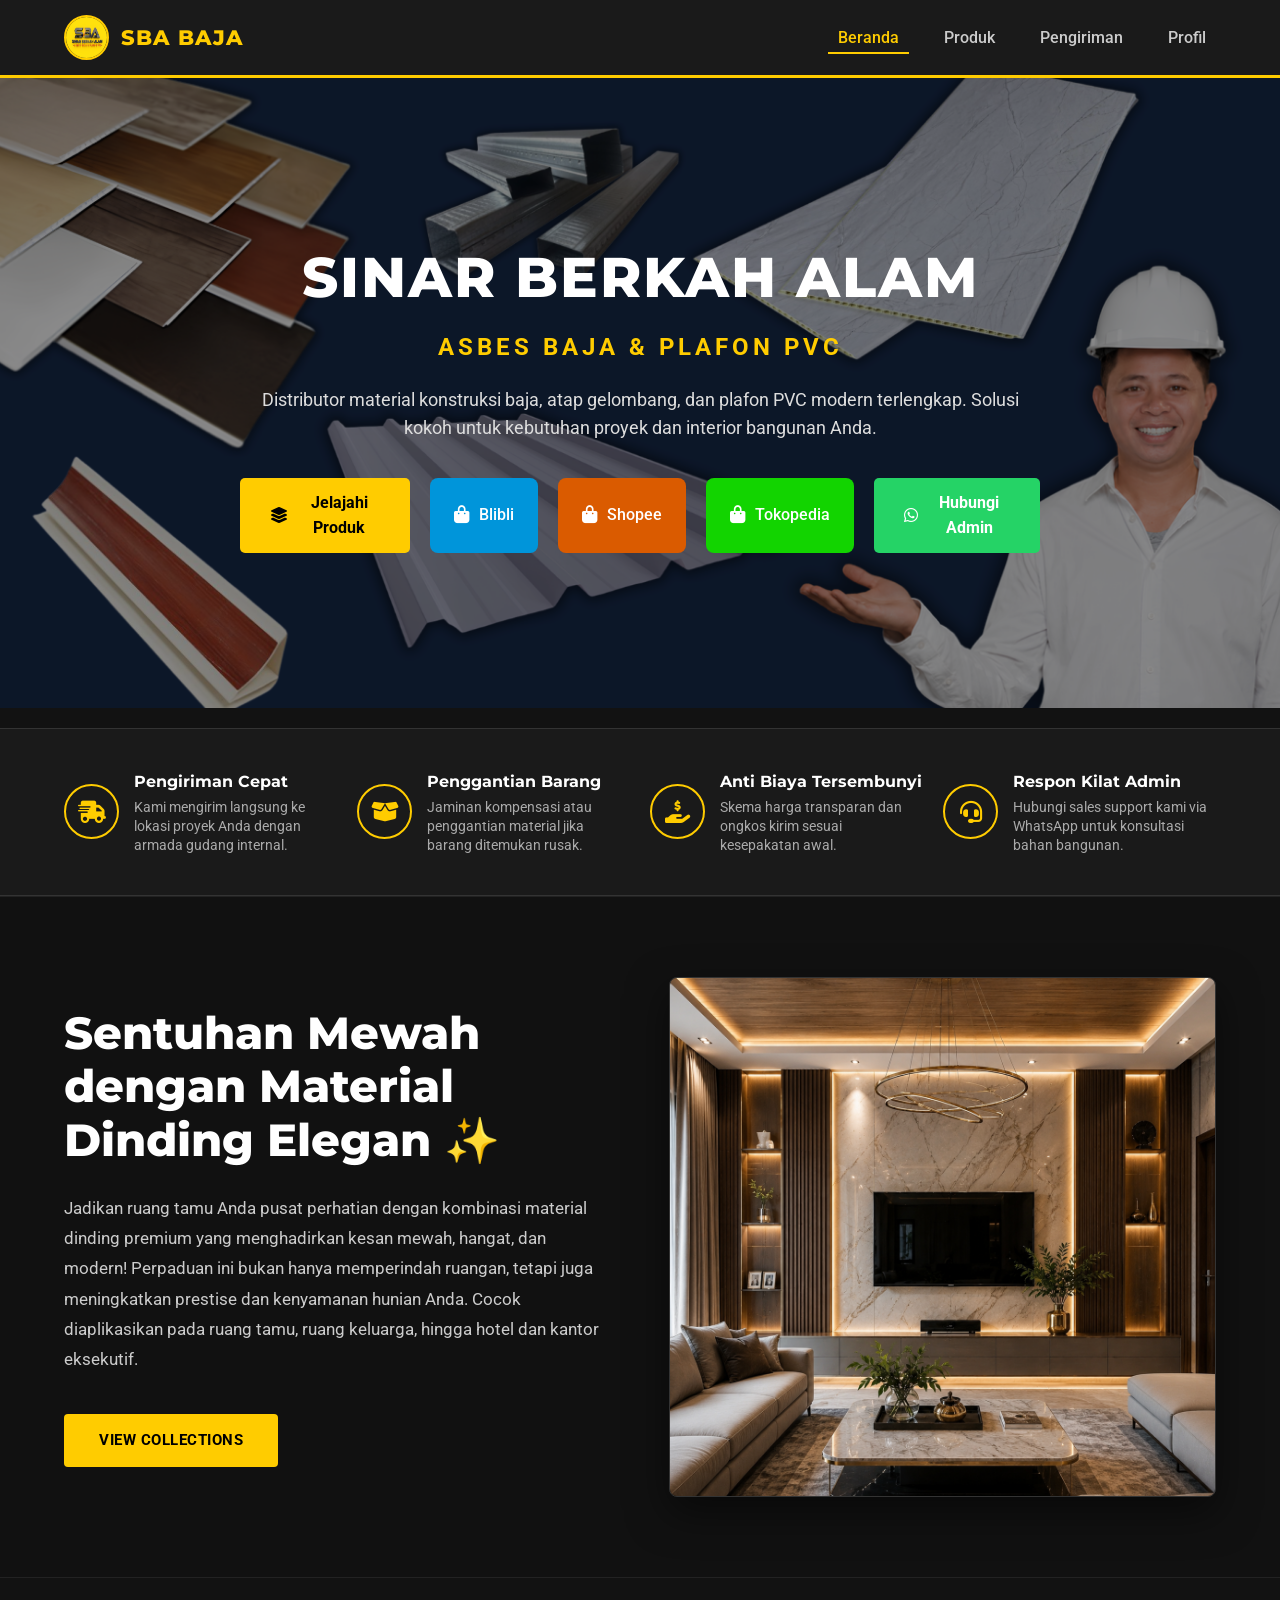
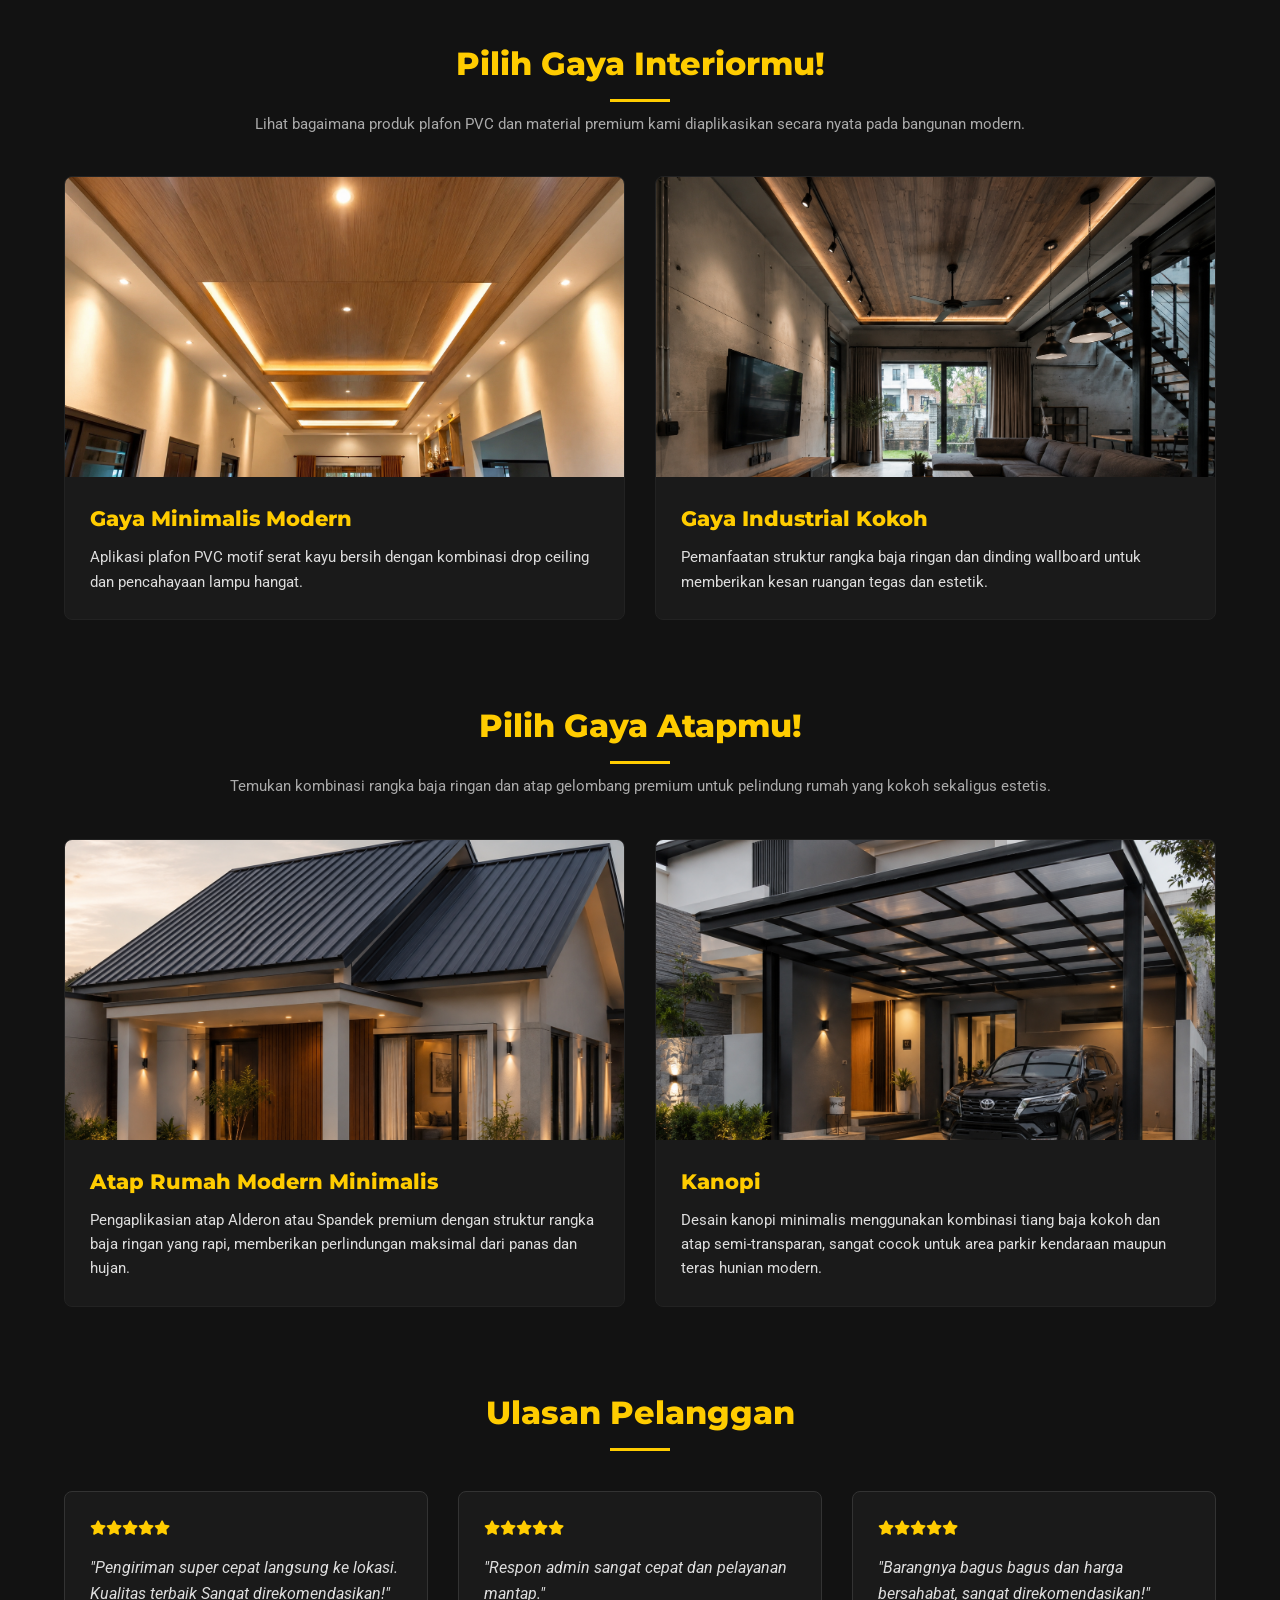
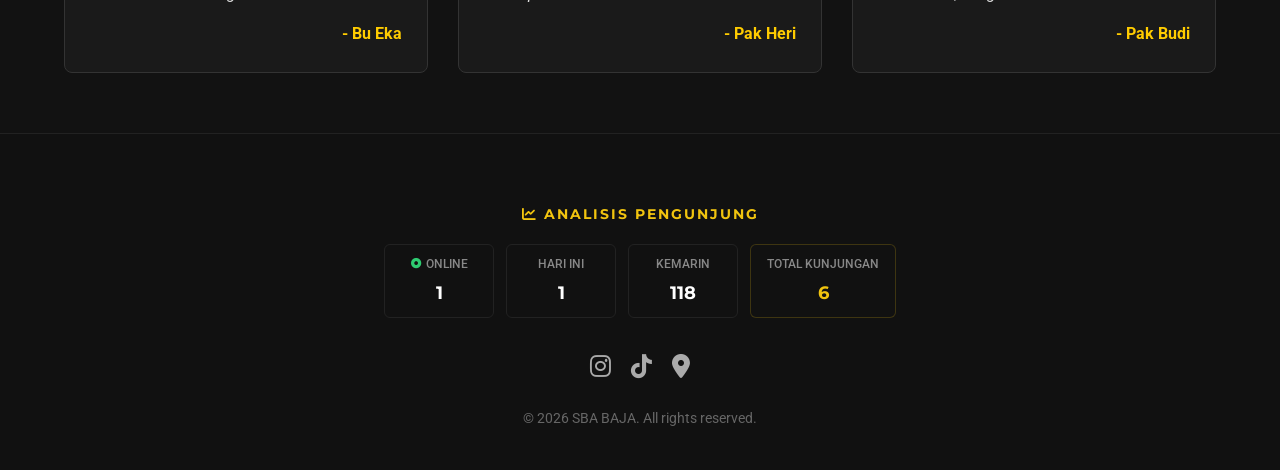
<file: index.html>
<!DOCTYPE html>
<html lang="id">
<head>
    <meta charset="UTF-8">
    <meta name="viewport" content="width=device-width, initial-scale=1.0">
    <title>Sinar Berkah Alam - Perusahaan Baja & Plafon PVC</title>
    <link rel="icon" type="image/x-icon" href="sbaprofil.jpeg">
    <link rel="preconnect" href="https://fonts.googleapis.com">
    <link rel="preconnect" href="https://fonts.gstatic.com" crossorigin>
    <link href="https://fonts.googleapis.com/css2?family=Montserrat:wght@700;800&family=Roboto:wght@400;500;700&display=swap" rel="stylesheet">
    <link rel="stylesheet" href="https://cdnjs.cloudflare.com/ajax/libs/font-awesome/6.5.1/css/all.min.css">
    <link rel="stylesheet" href="style.css">
</head>
<body>

    <nav class="navbar">
        <div class="nav-container">
            <a href="index.html" class="nav-logo">
                <img src="sbaprofil.jpeg" alt="Logo SBA">
                <span>SBA BAJA</span>
            </a>
            <ul class="nav-menu">
                <li><a href="index.html" class="active">Beranda</a></li>
                <li><a href="katalog.html">Produk</a></li>
                <li><a href="pengiriman.html">Pengiriman</a></li>
                <li><a href="profil.html">Profil</a></li>
            </ul>
        </div>
    </nav>

    <header class="hero-section">
        <div class="hero-overlay"></div>
        <div class="hero-content">
            <h1>SINAR BERKAH ALAM</h1>
            <p class="hero-tagline">ASBES BAJA & PLAFON PVC</p>
            <p class="hero-desc">Distributor material konstruksi baja, atap gelombang, dan plafon PVC modern terlengkap. Solusi kokoh untuk kebutuhan proyek dan interior bangunan Anda.</p>
            <div class="hero-buttons">
                <a href="katalog.html" class="btn-primary"><i class="fa-solid fa-layer-group"></i> Jelajahi Produk</a>
                <!-- TOMBOL BLIBLI BARU DI TENGAH -->
                <a href="https://siplah.blibli.com/merchant-detail/STSB-1174?itemPerPage=40&page=0&merchantId=STSB-1174" target="_blank" class="btn-blibli"><i class="fa-solid fa-bag-shopping"></i> Blibli</a>
                <a href="https://id.shp.ee/151xl9or?smtt=0.0.9" target="_blank" class="btn-shopee"><i class="fa-solid fa-bag-shopping"></i> Shopee</a>
                <a href="https://vt.tiktok.com/ZSQo5Lqr5/?page=Mall" target="_blank" class="btn-tokopedia"><i class="fa-solid fa-bag-shopping"></i> Tokopedia</a>

                <a href="https://wa.me/6287849456328?text=Halo%20SBA%20Baja,%20saya%20ingin%20tanya%20mengenai%20produk%20Anda." target="_blank" class="btn-whatsapp"><i class="fa-brands fa-whatsapp"></i> Hubungi Admin</a>
            </div>
        </div>
    </header>

    <section class="features-container">
        <div class="features-grid">
            <div class="feature-item">
                <div class="feature-icon-box">
                    <i class="fa-solid fa-truck-fast"></i>
                </div>
                <div class="feature-text">
                    <h4>Pengiriman Cepat</h4>
                    <p>Kami mengirim langsung ke lokasi proyek Anda dengan armada gudang internal.</p>
                </div>
            </div>
            <div class="feature-item">
                <div class="feature-icon-box">
                    <i class="fa-solid fa-box-open"></i>
                </div>
                <div class="feature-text">
                    <h4>Penggantian Barang</h4>
                    <p>Jaminan kompensasi atau penggantian material jika barang ditemukan rusak.</p>
                </div>
            </div>
            <div class="feature-item">
                <div class="feature-icon-box">
                    <i class="fa-solid fa-hand-holding-dollar"></i>
                </div>
                <div class="feature-text">
                    <h4>Anti Biaya Tersembunyi</h4>
                    <p>Skema harga transparan dan ongkos kirim sesuai kesepakatan awal.</p>
                </div>
            </div>
            <div class="feature-item">
                <div class="feature-icon-box">
                    <i class="fa-solid fa-headset"></i>
                </div>
                <div class="feature-text">
                    <h4>Respon Kilat Admin</h4>
                    <p>Hubungi sales support kami via WhatsApp untuk konsultasi bahan bangunan.</p>
                </div>
            </div>
        </div>
    </section>

    <!-- SEKSI HIGHLIGHT PROYEK -->
    <section class="highlight-container">
        <div class="highlight-content">
            <div class="highlight-text-box">
                <h2>Sentuhan Mewah dengan Material Dinding Elegan <span class="sparkle-emoji">✨</span></h2>
                <p>Jadikan ruang tamu Anda pusat perhatian dengan kombinasi material dinding premium yang menghadirkan kesan mewah, hangat, dan modern! Perpaduan ini bukan hanya memperindah ruangan, tetapi juga meningkatkan prestise dan kenyamanan hunian Anda. Cocok diaplikasikan pada ruang tamu, ruang keluarga, hingga hotel dan kantor eksekutif.</p>
                <a href="katalog.html" class="btn-view-collections">View Collections</a>
            </div>
            <div class="highlight-image-box">
                <img src="interiornew.png" alt="Aplikasi Material Dinding Mewah">
            </div>
        </div>
    </section>

    <section class="inspiration-container">
        <h2 class="section-title">Pilih Gaya Interiormu!</h2>
        <p class="section-subtitle">Lihat bagaimana produk plafon PVC dan material premium kami diaplikasikan secara nyata pada bangunan modern.</p>
        
        <div class="inspiration-grid">
            <div class="inspiration-card">
                <div class="inspiration-img-box">
                    <img src="ruangtamu.png" alt="Inspirasi Plafon PVC Minimalis">
                </div>
                <div class="inspiration-info">
                    <h3>Gaya Minimalis Modern</h3>
                    <p>Aplikasi plafon PVC motif serat kayu bersih dengan kombinasi drop ceiling dan pencahayaan lampu hangat.</p>
                </div>
            </div>

            <div class="inspiration-card">
                <div class="inspiration-img-box">
                    <img src="industrial.png" alt="Inspirasi Struktur Industrial">
                </div>
                <div class="inspiration-info">
                    <h3>Gaya Industrial Kokoh</h3>
                    <p>Pemanfaatan struktur rangka baja ringan dan dinding wallboard untuk memberikan kesan ruangan tegas dan estetik.</p>
                </div>
            </div>
        </div>
    </section>

    <section class="roof-inspiration-container">
        <h2 class="section-title">Pilih Gaya Atapmu!</h2>
        <p class="section-subtitle">Temukan kombinasi rangka baja ringan dan atap gelombang premium untuk pelindung rumah yang kokoh sekaligus estetis.</p>
        
        <div class="roof-grid">
            <div class="roof-card">
                <div class="roof-img-box">
                    <img src="atap.png" alt="Inspirasi Atap Rumah Minimalis">
                </div>
                <div class="roof-info">
                    <h3>Atap Rumah Modern Minimalis</h3>
                    <p>Pengaplikasian atap Alderon atau Spandek premium dengan struktur rangka baja ringan yang rapi, memberikan perlindungan maksimal dari panas dan hujan.</p>
                </div>
            </div>

            <div class="roof-card">
                <div class="roof-img-box">
                    <img src="kanopi.png" alt="Inspirasi Kanopi Baja Ringan">
                </div>
                <div class="roof-info">
                    <h3>Kanopi</h3>
                    <p>Desain kanopi minimalis menggunakan kombinasi tiang baja kokoh dan atap semi-transparan, sangat cocok untuk area parkir kendaraan maupun teras hunian modern.</p>
                </div>
            </div>
        </div>
    </section>

    <section class="reviews-container">
        <h2 class="section-title">Ulasan Pelanggan</h2>
        <div class="reviews-grid">
            <div class="review-card">
                <div class="review-stars">
                    <i class="fa-solid fa-star"></i><i class="fa-solid fa-star"></i><i class="fa-solid fa-star"></i><i class="fa-solid fa-star"></i><i class="fa-solid fa-star"></i>
                </div>
                <p class="review-text">"Pengiriman super cepat langsung ke lokasi. Kualitas terbaik Sangat direkomendasikan!"</p>
                <p class="review-author">- Bu Eka</p>
            </div>
            <div class="review-card">
                <div class="review-stars">
                    <i class="fa-solid fa-star"></i><i class="fa-solid fa-star"></i><i class="fa-solid fa-star"></i><i class="fa-solid fa-star"></i><i class="fa-solid fa-star"></i>
                </div>
                <p class="review-text">"Respon admin sangat cepat dan pelayanan mantap."</p>
                <p class="review-author">- Pak Heri</p>
            </div>
            <div class="review-card">
                <div class="review-stars">
                    <i class="fa-solid fa-star"></i><i class="fa-solid fa-star"></i><i class="fa-solid fa-star"></i><i class="fa-solid fa-star"></i><i class="fa-solid fa-star"></i>
                </div>
                <p class="review-text">"Barangnya bagus bagus dan harga bersahabat, sangat direkomendasikan!"</p>
                <p class="review-author">- Pak Budi</p>
            </div>
        </div>
    </section>

<footer>
        <div class="footer-container">
            
            <!-- SEKSI STATISTIK KUNJUNGAN KUSTOM (MURNI TEKS PREMIUM) -->
            <div class="statistics-box">
                <h5><i class="fa-solid fa-chart-line"></i> Analisis Pengunjung</h5>
                <div class="stat-badge-grid">
                    <div class="stat-card online">
                        <span class="stat-label"><i class="fa-solid fa-circle-dot"></i> Online</span>
                        <span class="stat-number" id="count-online">1</span>
                    </div>
                    <div class="stat-card">
                        <span class="stat-label">Hari Ini</span>
                        <span class="stat-number" id="count-today">...</span>
                    </div>
                    <div class="stat-card">
                        <span class="stat-label">Kemarin</span>
                        <span class="stat-number" id="count-yesterday">...</span>
                    </div>
                    <div class="stat-card total">
                        <span class="stat-label">Total Kunjungan</span>
                        <span class="stat-number" id="count-total">...</span>
                    </div>
                </div>
            </div>

            <div class="social-icons">
                <a href="https://www.instagram.com/sba_baja28?utm_source=ig_web_button_share_sheet&igsh=ZDNlZDc0MzIxNw==" target="_blank" aria-label="Instagram"><i class="fa-brands fa-instagram"></i></a>
                <a href="https://www.tiktok.com/@cahayabarokahperk?is_from_webapp=1&sender_device=pc" target="_blank" aria-label="TikTok"><i class="fa-brands fa-tiktok"></i></a>
                <a href="https://maps.app.goo.gl/fTJNXTaYMmRYV2j47" target="_blank" aria-label="Google Maps"><i class="fa-solid fa-location-dot"></i></a>
            </div>
            <p class="copyright">© 2026 SBA BAJA. All rights reserved.</p>
        </div>
    </footer>

    <!-- LOGIKA JAVASCRIPT UNTUK SIMULASI DATA TRAFFIC SECARA REAL-TIME -->
    <script>
        document.addEventListener("DOMContentLoaded", function() {
            // Menggunakan localStorage agar hitungan total tersimpan persis seperti database ringan
            let totalCounter = localStorage.getItem('sba_total_visits');
            let todayCounter = localStorage.getItem('sba_today_visits');
            let lastVisitDate = localStorage.getItem('sba_last_visit_date');
            
            let todayObj = new Date();
            let dateString = todayObj.toDateString();

            // Setup angka awal jika website baru pertama kali dijalankan
            if (!totalCounter) {
                totalCounter = 5; // Angka awalan agar web tidak terlihat 0 banget (Social Proof)
                todayCounter = 3;
                localStorage.setItem('sba_yesterday_visits', 118);
            }

            // Logika reset harian (jika ganti hari, mindah data hari ini ke kemarin)
            if (lastVisitDate !== dateString) {
                if(lastVisitDate) {
                    localStorage.setItem('sba_yesterday_visits', todayCounter || 3);
                }
                todayCounter = 0;
                localStorage.setItem('sba_last_visit_date', dateString);
            }

            // Tambah hitungan setiap ada refresh halaman baru
            totalCounter = parseInt(totalCounter) + 1;
            todayCounter = parseInt(todayCounter) + 1;

            // Simpan kembali ke penyimpanan browser
            localStorage.setItem('sba_total_visits', totalCounter);
            localStorage.setItem('sba_today_visits', todayCounter);

            // Cetak angka-angka tersebut ke dalam HTML web secara instan
            document.getElementById('count-today').innerText = todayCounter.toLocaleString('id-ID');
            document.getElementById('count-yesterday').innerText = parseInt(localStorage.getItem('sba_yesterday_visits')).toLocaleString('id-ID');
            document.getElementById('count-total').innerText = totalCounter.toLocaleString('id-ID');

            // Simulasi fluktuasi pengunjung online secara real-time agar terlihat hidup
            setInterval(function() {
                // Mengacak angka antara 1 sampai 4 perangkat yang sedang aktif barengan
                let randomOnline = Math.floor(Math.random() * 1) + 1;
                document.getElementById('count-online').innerText = randomOnline;
            }, 50000); // Angka online berganti acak setiap 5 detik
        });
    </script>
</body>
</html>
</file>
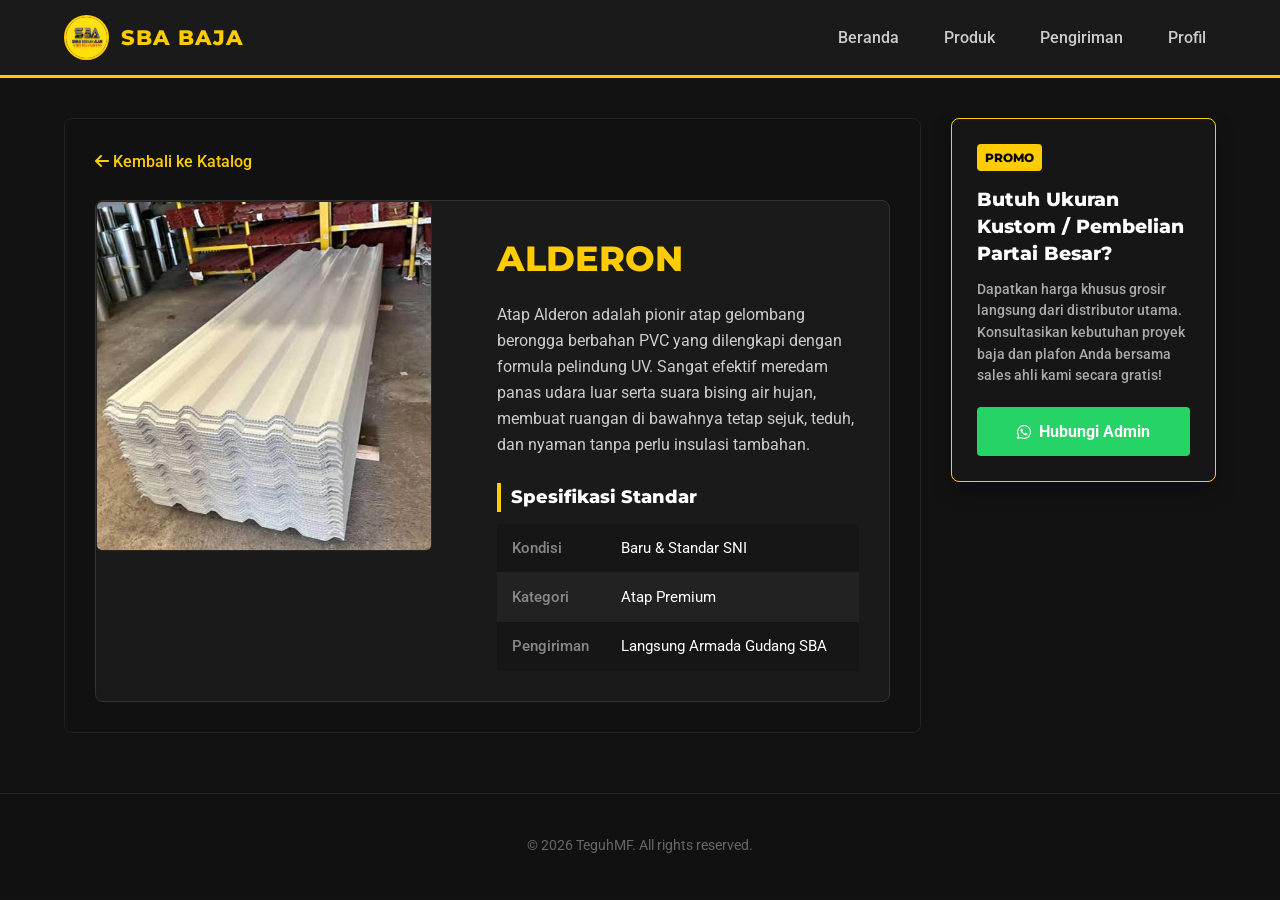
<file: detail-produk.html>
<!DOCTYPE html>
<html lang="id">
<head>
    <meta charset="UTF-8">
    <meta name="viewport" content="width=device-width, initial-scale=1.0">
    <title>Detail Produk - SBA BAJA</title>
    <link rel="icon" type="image/x-icon" href="sbaprofil.jpeg">
    <link rel="preconnect" href="https://fonts.googleapis.com">
    <link rel="preconnect" href="https://fonts.gstatic.com" crossorigin>
    <link href="https://fonts.googleapis.com/css2?family=Montserrat:wght@700;800&family=Roboto:wght@400;500;700&display=swap" rel="stylesheet">
    <link rel="stylesheet" href="https://cdnjs.cloudflare.com/ajax/libs/font-awesome/6.5.1/css/all.min.css">
    <link rel="stylesheet" href="style.css">
</head>
<body>

    <!-- GLOBAL NAVBAR -->
    <nav class="navbar">
        <div class="nav-container">
            <a href="index.html" class="nav-logo">
                <img src="sbaprofil.jpeg" alt="Logo SBA">
                <span>SBA BAJA</span>
            </a>
            <ul class="nav-menu">
                <li><a href="index.html">Beranda</a></li>
                <li><a href="katalog.html">Produk</a></li>
                <li><a href="pengiriman.html">Pengiriman</a></li>
                <li><a href="profil.html">Profil</a></li>
            </ul>
        </div>
    </nav>

    <!-- DETAIL LAYOUT WRAPPER -->
    <div class="detail-page-wrapper">
        
        <!-- LEFT COLUMN: CONTENT DETIL -->
        <main class="detail-main-content">
            <a href="katalog.html" class="btn-back-katalog"><i class="fa-solid fa-arrow-left"></i> Kembali ke Katalog</a>
            
            <div class="detail-product-layout">
                <div class="detail-img-box">
                    <img id="detail-img" src="sbaprofil.jpeg" alt="Gambar Produk">
                </div>
                <div class="detail-text-box">
                    <h2 id="detail-title">Nama Produk</h2>
                    <p id="detail-desc" class="product-description">Deskripsi produk akan muncul di sini secara otomatis berdasarkan pilihan Anda di katalog.</p>
                    
                    <div class="spec-table-box">
                        <h3>Spesifikasi Standar</h3>
                        <table class="spec-table">
                            <tr><td>Kondisi</td><td>Baru & Standar SNI</td></tr>
                            <tr><td>Kategori</td><td id="detail-cat">Material Bangunan</td></tr>
                            <tr><td>Pengiriman</td><td>Langsung Armada Gudang SBA</td></tr>
                        </table>
                    </div>
                </div>
            </div>
        </main>

        <!-- RIGHT COLUMN: SIDEBAR CARD AD -->
        <aside class="detail-sidebar-ad">
            <div class="card-ad">
                <div class="ad-badge">PROMO</div>
                <h3>Butuh Ukuran Kustom / Pembelian Partai Besar?</h3>
                <p>Dapatkan harga khusus grosir langsung dari distributor utama. Konsultasikan kebutuhan proyek baja dan plafon Anda bersama sales ahli kami secara gratis!</p>
                <a href="#" id="ad-wa-link" target="_blank" class="btn-ad-wa">
                    <i class="fa-brands fa-whatsapp"></i> Hubungi Admin
                </a>
            </div>
        </aside>

    </div>

    <!-- GLOBAL FOOTER -->
    <footer>
        <div class="footer-container">
            <p class="copyright">© 2026 TeguhMF. All rights reserved.</p>
        </div>
    </footer>

    <!-- AUTOMATIC PRODUCT DETECTOR SCRIPT -->
    <script>
        const productsData = {
            'alderon': { title: 'ALDERON', img: 'alderon.png', cat: 'Atap Premium', desc: 'Atap Alderon adalah pionir atap gelombang berongga berbahan PVC yang dilengkapi dengan formula pelindung UV. Sangat efektif meredam panas udara luar serta suara bising air hujan, membuat ruangan di bawahnya tetap sejuk, teduh, dan nyaman tanpa perlu insulasi tambahan.' },
            'bajaringan': { title: 'BAJA RINGAN', img: 'bajaringan.png', cat: 'Rangka Konstruksi', desc: 'Material baja ringan mutu tinggi berkualitas tinggi yang dirancang khusus untuk efisiensi perakitan struktur rangka atap bangunan. Tahan karat, tahan rayap, sangat ringan namun memiliki kekuatan tarikan struktural yang sangat kokoh untuk jangka panjang.' },
            'listpvc': { title: 'LIST PVC', img: 'listpvc.png', cat: 'Aksesoris Plafon', desc: 'List Profil PVC berfungsi optimal sebagai bingkai penutup celah sambungan siku antara permukaan plafon dengan dinding interior. Membuat hasil akhir pemasangan plafon PVC toko Anda terlihat jauh lebih rapi, mewah, bersih, dan estetik.' },
            'pvc': { title: 'PLAFON PVC', img: 'pvc.png', cat: 'Interior Plafon', desc: 'Plafon modern masa kini terbuat dari bahan Polyvinyl Chloride berkualitas tinggi. Keunggulan utamanya adalah mutlak anti air (tidak akan lapuk karena kebocoran), anti rayap, tidak merambatkan api saat terjadi korsleting, serta tersedia dalam berbagai corak motif mewah.' },
            'spandek-pasir': { title: 'SPANDEK PASIR', img: 'spandek pasir.png', cat: 'Atap Bangunan', desc: 'Atap Zincalume Spandek yang permukaannya dilapisi oleh batuan pasir saringan khusus berlem perekat kuat. Lapisan pasir ini berfungsi krusial sebagai peredam alami suara rintik hujan serta menahan paparan terik sinar matahari langsung agar tidak tembus ke dalam bangunan.' },
            'spandek': { title: 'SPANDEK', img: 'spandek.png', cat: 'Atap Bangunan', desc: 'Atap gelombang kontemporer berbahan perpaduan seng aluminium pilihan. Memiliki durabilitas yang sangat tinggi, bobot struktural ringan untuk mempermudah beban rangka, ekonomis, serta sangat populer diaplikasikan pada atap pabrik, pergudangan, maupun kanopi rumah.' },
            'wallboardpvc': { title: 'WALLBOARD PVC', img: 'wallboardpvc.png', cat: 'Dekorasi Dinding', desc: 'Panel pelapis dinding internal praktis berteknologi PVC modern. Menjadi solusi alternatif terbaik pengganti wallpaper kain atau cat dinding konvensional karena sangat mudah dibersihkan dari noda, anti lembab, dan memberikan impresi ruangan yang eksklusif.' },
            'wfc': { title: 'WFC / WIDE FLANGE', img: 'wfc.png', cat: 'Baja Berat', desc: 'Baja Profil I-Beam / Wide Flange (WF) merupakan salah satu material baja struktural paling vital dan kokoh untuk kebutuhan konstruksi bangunan skala besar. Memiliki kekuatan tekan dan kekuatan tarik yang sangat tinggi untuk menyangga balok beton berat.' }
        };

        const urlParams = new URLSearchParams(window.location.search);
        const prodKey = urlParams.get('prod') || 'alderon';
        const currentProd = productsData[prodKey] || productsData['alderon'];

        document.getElementById('detail-title').innerText = currentProd.title;
        document.getElementById('detail-img').src = currentProd.img;
        document.getElementById('detail-img').alt = currentProd.title;
        document.getElementById('detail-cat').innerText = currentProd.cat;
        document.getElementById('detail-desc').innerText = currentProd.desc;
        document.title = currentProd.title + " - SBA BAJA";

        document.getElementById('ad-wa-link').href = `https://wa.me/6287849456328?text=Halo%20Admin%20SBA%20Baja,%20saya%20tertarik%20dan%20ingin%20konsultasi%20mengenai%20produk%20${encodeURIComponent(currentProd.title)}.`;
    </script>
</body>
</html>
</file>
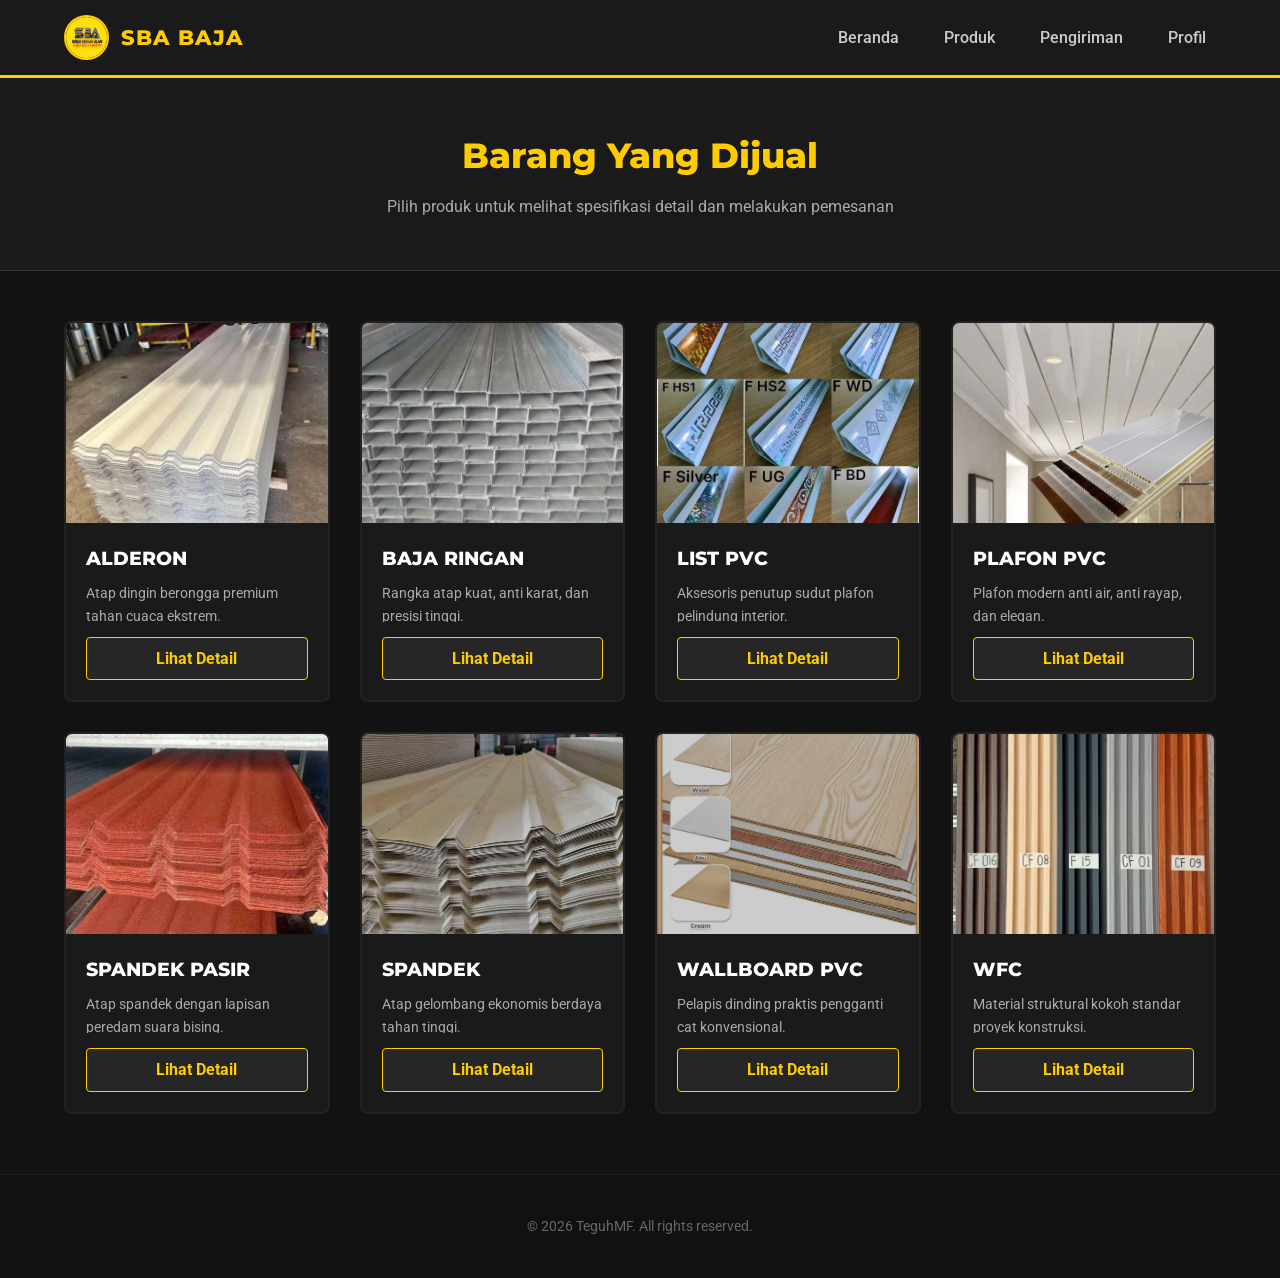
<file: katalog.html>
<!DOCTYPE html>
<html lang="id">
<head>
    <meta charset="UTF-8">
    <meta name="viewport" content="width=device-width, initial-scale=1.0">
    <title>Katalog Produk - SBA BAJA</title>
    <link rel="icon" type="image/x-icon" href="sbaprofil.jpeg">
    <link rel="preconnect" href="https://fonts.googleapis.com">
    <link rel="preconnect" href="https://fonts.gstatic.com" crossorigin>
    <link href="https://fonts.googleapis.com/css2?family=Montserrat:wght@700;800&family=Roboto:wght@400;500;700&display=swap" rel="stylesheet">
    <link rel="stylesheet" href="https://cdnjs.cloudflare.com/ajax/libs/font-awesome/6.5.1/css/all.min.css">
    <link rel="stylesheet" href="style.css">
</head>
<body>

    <!-- GLOBAL NAVBAR -->
    <nav class="navbar">
        <div class="nav-container">
            <a href="index.html" class="nav-logo">
                <img src="sbaprofil.jpeg" alt="Logo SBA">
                <span>SBA BAJA</span>
            </a>
            <ul class="nav-menu">
                <li><a href="index.html">Beranda</a></li>
                <li><a href="katalog.html">Produk</a></li>
                <li><a href="pengiriman.html">Pengiriman</a></li>
                <li><a href="profil.html">Profil</a></li>
            </ul>
        </div>
    </nav>

    <!-- INNER PAGE HEADER -->
    <header class="page-header">
        <h2>Barang Yang Dijual</h2>
        <p>Pilih produk untuk melihat spesifikasi detail dan melakukan pemesanan</p>
    </header>

    <!-- PRODUCT GRID CONTAINER -->
    <main class="catalog-container">
        <div class="product-grid">
            
            <div class="product-card">
                <div class="product-img-box">
                    <img src="alderon.png" alt="Alderon">
                </div>
                <div class="product-info">
                    <h3>ALDERON</h3>
                    <p>Atap dingin berongga premium tahan cuaca ekstrem.</p>
                    <a href="detail-produk.html?prod=alderon" class="btn-detail">Lihat Detail</a>
                </div>
            </div>

            <div class="product-card">
                <div class="product-img-box">
                    <img src="bajaringan.png" alt="Baja Ringan">
                </div>
                <div class="product-info">
                    <h3>BAJA RINGAN</h3>
                    <p>Rangka atap kuat, anti karat, dan presisi tinggi.</p>
                    <a href="detail-produk.html?prod=bajaringan" class="btn-detail">Lihat Detail</a>
                </div>
            </div>

            <div class="product-card">
                <div class="product-img-box">
                    <img src="listpvc.png" alt="List PVC">
                </div>
                <div class="product-info">
                    <h3>LIST PVC</h3>
                    <p>Aksesoris penutup sudut plafon pelindung interior.</p>
                    <a href="detail-produk.html?prod=listpvc" class="btn-detail">Lihat Detail</a>
                </div>
            </div>

            <div class="product-card">
                <div class="product-img-box">
                    <img src="pvc.png" alt="PVC">
                </div>
                <div class="product-info">
                    <h3>PLAFON PVC</h3>
                    <p>Plafon modern anti air, anti rayap, dan elegan.</p>
                    <a href="detail-produk.html?prod=pvc" class="btn-detail">Lihat Detail</a>
                </div>
            </div>

            <div class="product-card">
                <div class="product-img-box">
                    <img src="spandek pasir.png" alt="Spandek Pasir">
                </div>
                <div class="product-info">
                    <h3>SPANDEK PASIR</h3>
                    <p>Atap spandek dengan lapisan peredam suara bising.</p>
                    <a href="detail-produk.html?prod=spandek-pasir" class="btn-detail">Lihat Detail</a>
                </div>
            </div>

            <div class="product-card">
                <div class="product-img-box">
                    <img src="spandek.png" alt="Spandek">
                </div>
                <div class="product-info">
                    <h3>SPANDEK</h3>
                    <p>Atap gelombang ekonomis berdaya tahan tinggi.</p>
                    <a href="detail-produk.html?prod=spandek" class="btn-detail">Lihat Detail</a>
                </div>
            </div>

            <div class="product-card">
                <div class="product-img-box">
                    <img src="wallboardpvc.png" alt="Wallboard PVC">
                </div>
                <div class="product-info">
                    <h3>WALLBOARD PVC</h3>
                    <p>Pelapis dinding praktis pengganti cat konvensional.</p>
                    <a href="detail-produk.html?prod=wallboardpvc" class="btn-detail">Lihat Detail</a>
                </div>
            </div>

            <div class="product-card">
                <div class="product-img-box">
                    <img src="wfc.png" alt="WFC">
                </div>
                <div class="product-info">
                    <h3>WFC</h3>
                    <p>Material struktural kokoh standar proyek konstruksi.</p>
                    <a href="detail-produk.html?prod=wfc" class="btn-detail">Lihat Detail</a>
                </div>
            </div>

        </div>
    </main>

    <!-- GLOBAL FOOTER -->
    <footer>
        <div class="footer-container">
            <p class="copyright">© 2026 TeguhMF. All rights reserved.</p>
        </div>
    </footer>

</body>
</html>
</file>
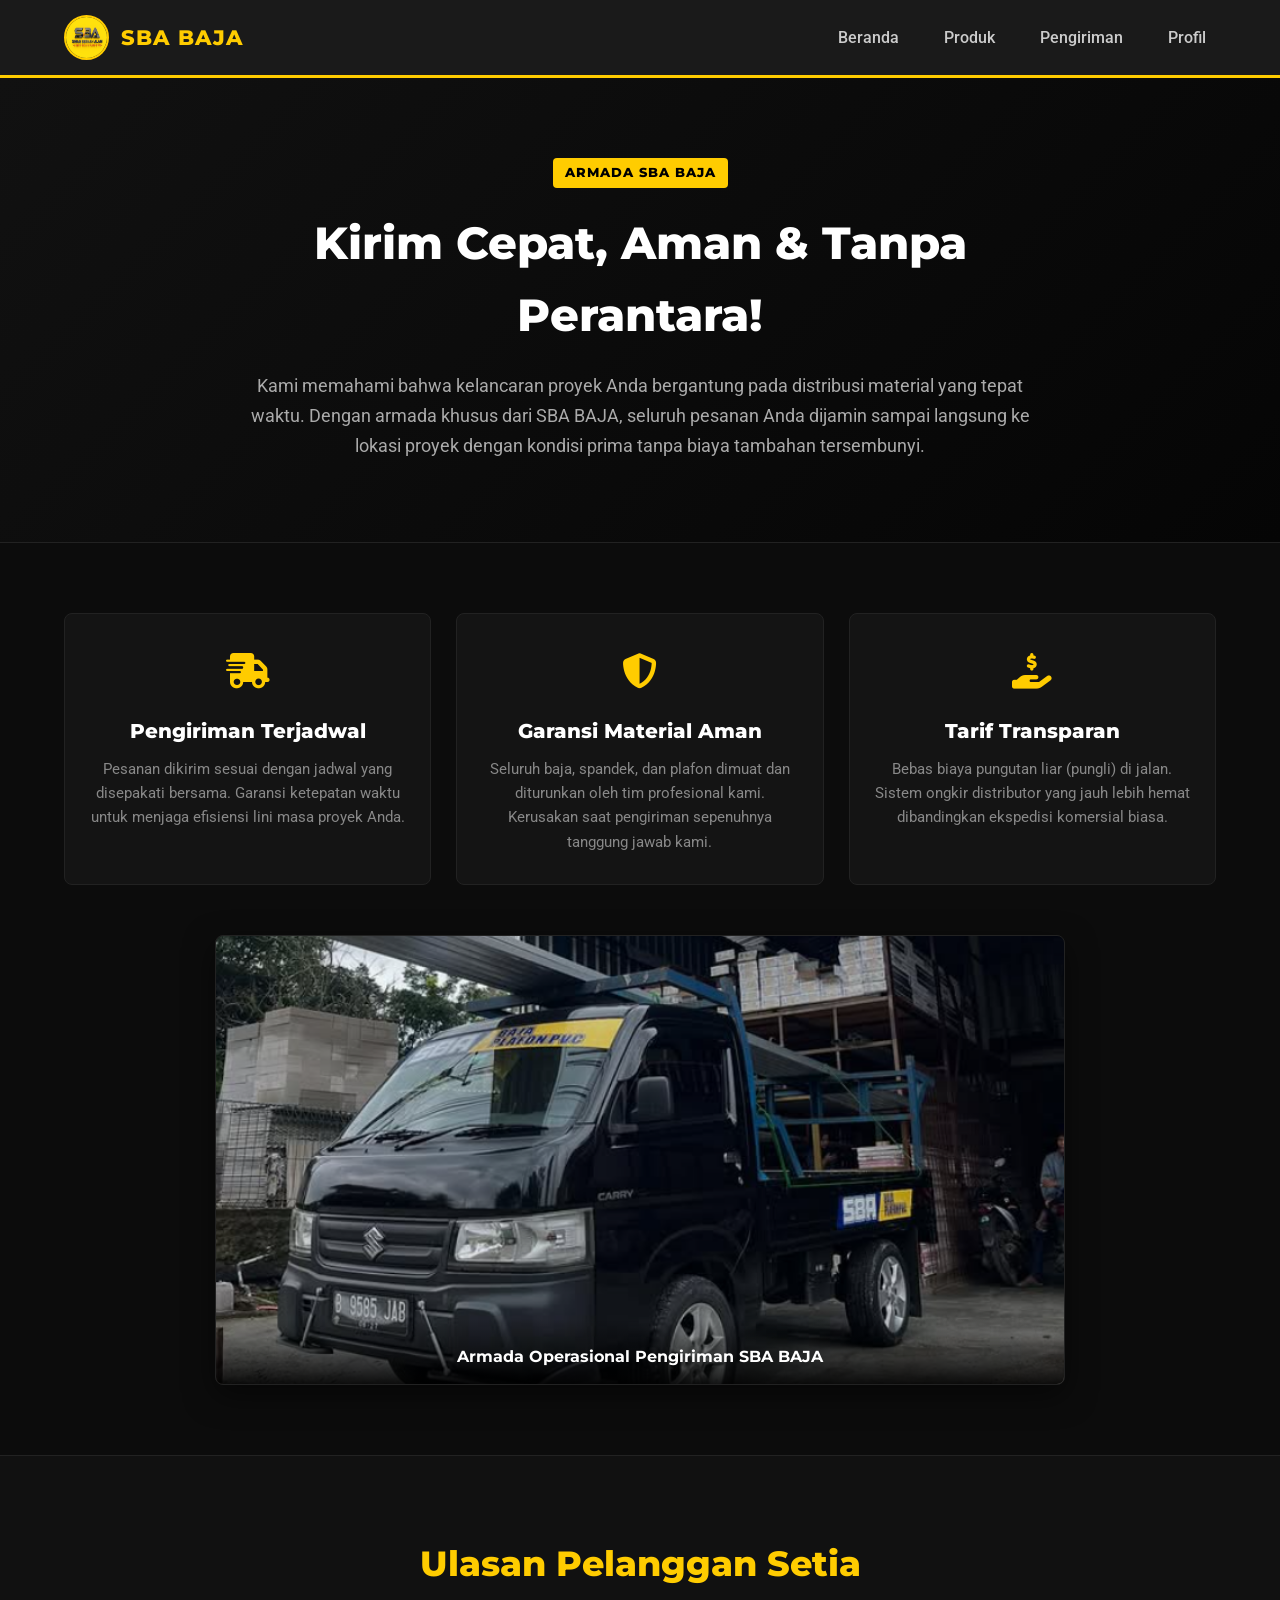
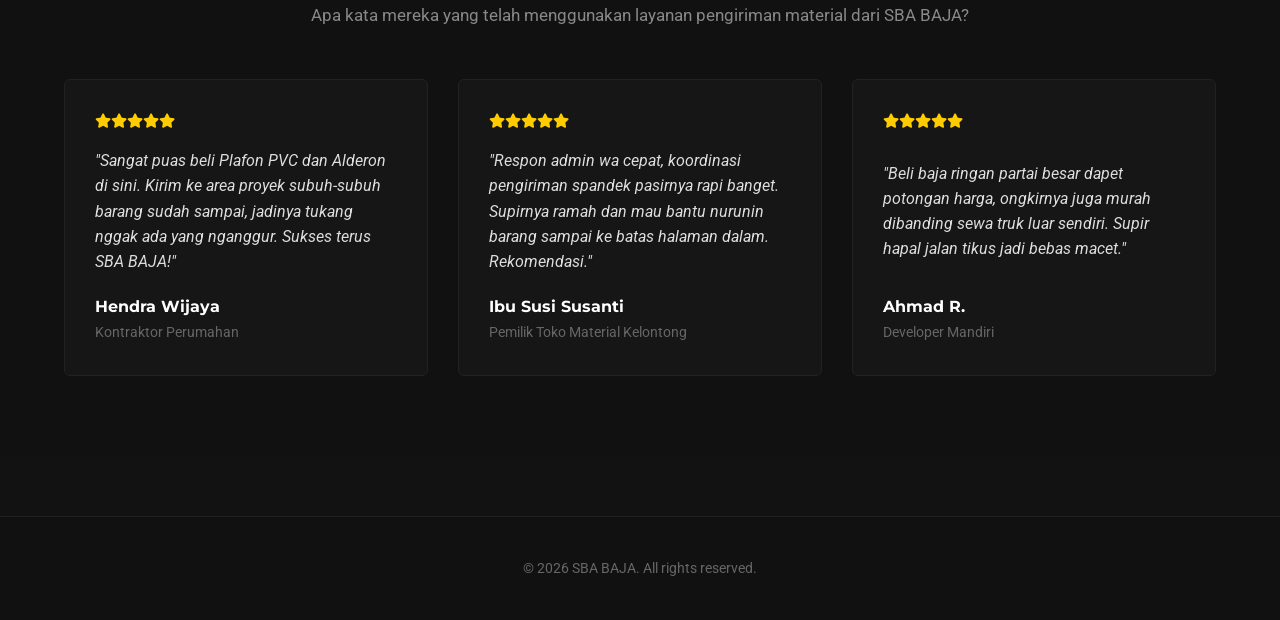
<file: pengiriman.html>
<!DOCTYPE html>
<html lang="id">
<head>
    <meta charset="UTF-8">
    <meta name="viewport" content="width=device-width, initial-scale=1.0">
    <title>Informasi Pengiriman - SBA BAJA</title>
    <link rel="icon" type="image/x-icon" href="sbaprofil.jpeg">
    <link rel="preconnect" href="https://fonts.googleapis.com">
    <link rel="preconnect" href="https://fonts.gstatic.com" crossorigin>
    <link href="https://fonts.googleapis.com/css2?family=Montserrat:wght@700;800&family=Roboto:wght@400;500;700&display=swap" rel="stylesheet">
    <link rel="stylesheet" href="https://cdnjs.cloudflare.com/ajax/libs/font-awesome/6.5.1/css/all.min.css">
    <link rel="stylesheet" href="style.css">
</head>
<body>

    <!-- GLOBAL NAVBAR -->
    <nav class="navbar">
        <div class="nav-container">
            <a href="index.html" class="nav-logo">
                <img src="sbaprofil.jpeg" alt="Logo SBA">
                <span>SBA BAJA</span>
            </a>
            <ul class="nav-menu">
                <li><a href="index.html">Beranda</a></li>
                <li><a href="katalog.html">Produk</a></li>
                <li><a href="pengiriman.html">Pengiriman</a></li>
                <li><a href="profil.html">Profil</a></li>
            </ul>
        </div>
    </nav>

    <!-- SECTION 1: HERO & COPYWRITING IKLAN -->
    <section class="shipping-hero">
        <div class="shipping-hero-content">
            <span class="hero-tag">ARMADA SBA BAJA</span>
            <h1>Kirim Cepat, Aman & Tanpa Perantara!</h1>
            <p>Kami memahami bahwa kelancaran proyek Anda bergantung pada distribusi material yang tepat waktu. Dengan armada khusus dari SBA BAJA, seluruh pesanan Anda dijamin sampai langsung ke lokasi proyek dengan kondisi prima tanpa biaya tambahan tersembunyi.</p>
        </div>
    </section>

    <!-- SECTION 2: TIGA PILAR KEUNGGULAN & FOTO ARMADA DI TENGAH -->
    <section class="shipping-features-centered">
        <div class="features-centered-container">
            
            <!-- Grid 3 Kolom Iklan Keunggulan -->
            <div class="features-grid-top">
                <div class="feature-card-box">
                    <div class="feature-card-icon"><i class="fa-solid fa-truck-fast"></i></div>
                    <h3>Pengiriman Terjadwal</h3>
                    <p>Pesanan dikirim sesuai dengan jadwal yang disepakati bersama. Garansi ketepatan waktu untuk menjaga efisiensi lini masa proyek Anda.</p>
                </div>
                <div class="feature-card-box">
                    <div class="feature-card-icon"><i class="fa-solid fa-shield-halved"></i></div>
                    <h3>Garansi Material Aman</h3>
                    <p>Seluruh baja, spandek, dan plafon dimuat dan diturunkan oleh tim profesional kami. Kerusakan saat pengiriman sepenuhnya tanggung jawab kami.</p>
                </div>
                <div class="feature-card-box">
                    <div class="feature-card-icon"><i class="fa-solid fa-hand-holding-dollar"></i></div>
                    <h3>Tarif Transparan</h3>
                    <p>Bebas biaya pungutan liar (pungli) di jalan. Sistem ongkir distributor yang jauh lebih hemat dibandingkan ekspedisi komersial biasa.</p>
                </div>
            </div>

            <!-- FOTO ARMADA TUNGGAL POSISI DI TENGAH -->
            <div class="shipping-single-img-wrapper">
                <div class="shipping-single-img-box">
                    <img src="armada.png" alt="Armada Pengiriman Logistik SBA BAJA">
                    <div class="single-img-caption">Armada Operasional Pengiriman SBA BAJA</div>
                </div>
            </div>

        </div>
    </section>

    <!-- SECTION 3: ULASAN / TESTIMONI PELANGGAN (3 KARTU ULASAN) -->
    <section class="shipping-reviews">
        <div class="reviews-container">
            <div class="reviews-header">
                <h2>Ulasan Pelanggan Setia</h2>
                <p>Apa kata mereka yang telah menggunakan layanan pengiriman material dari SBA BAJA?</p>
            </div>
            
            <div class="reviews-grid">
                <!-- Ulasan 1 -->
                <div class="review-item">
                    <div class="review-stars">
                        <i class="fa-solid fa-star"></i><i class="fa-solid fa-star"></i><i class="fa-solid fa-star"></i><i class="fa-solid fa-star"></i><i class="fa-solid fa-star"></i>
                    </div>
                    <p class="review-comment">"Sangat puas beli Plafon PVC dan Alderon di sini. Kirim ke area proyek subuh-subuh barang sudah sampai, jadinya tukang nggak ada yang nganggur. Sukses terus SBA BAJA!"</p>
                    <div class="review-user">
                        <strong>Hendra Wijaya</strong>
                        <span>Kontraktor Perumahan</span>
                    </div>
                </div>

                <!-- Ulasan 2 -->
                <div class="review-item">
                    <div class="review-stars">
                        <i class="fa-solid fa-star"></i><i class="fa-solid fa-star"></i><i class="fa-solid fa-star"></i><i class="fa-solid fa-star"></i><i class="fa-solid fa-star"></i>
                    </div>
                    <p class="review-comment">"Respon admin wa cepat, koordinasi pengiriman spandek pasirnya rapi banget. Supirnya ramah dan mau bantu nurunin barang sampai ke batas halaman dalam. Rekomendasi."</p>
                    <div class="review-user">
                        <strong>Ibu Susi Susanti</strong>
                        <span>Pemilik Toko Material Kelontong</span>
                    </div>
                </div>

                <!-- Ulasan 3 -->
                <div class="review-item">
                    <div class="review-stars">
                        <i class="fa-solid fa-star"></i><i class="fa-solid fa-star"></i><i class="fa-solid fa-star"></i><i class="fa-solid fa-star"></i><i class="fa-solid fa-star"></i>
                    </div>
                    <p class="review-comment">"Beli baja ringan partai besar dapet potongan harga, ongkirnya juga murah dibanding sewa truk luar sendiri. Supir hapal jalan tikus jadi bebas macet."</p>
                    <div class="review-user">
                        <strong>Ahmad R.</strong>
                        <span>Developer Mandiri</span>
                    </div>
                </div>
            </div>
        </div>
    </section>

    <!-- GLOBAL FOOTER -->
    <footer>
        <div class="footer-container">
            <p class="copyright">© 2026 SBA BAJA. All rights reserved.</p>
        </div>
    </footer>

</body>
</html>
</file>
<file: style.css>
/* RESET & GLOBAL STYLES */
* {
    margin: 0;
    padding: 0;
    box-sizing: border-box;
}

body {
    font-family: 'Roboto', sans-serif;
    background-color: #121212;
    color: #ffffff;
    line-height: 1.6;
}

h1, h2, h3 {
    font-family: 'Montserrat', sans-serif;
    font-weight: 800;
}

a {
    text-decoration: none;
    color: inherit;
    transition: all 0.3s ease;
}

/* GLOBAL NAVBAR */
.navbar {
    background-color: #1a1a1a;
    border-bottom: 3px solid #ffcc00;
    position: sticky;
    top: 0;
    z-index: 1000;
    padding: 15px 0;
}

.nav-container {
    width: 90%;
    max-width: 1200px;
    margin: 0 auto;
    display: flex;
    justify-content: space-between;
    align-items: center;
}

.nav-logo {
    display: flex;
    align-items: center;
    gap: 12px;
}

.nav-logo img {
    width: 45px;
    height: 45px;
    border-radius: 50%;
    border: 2px solid #ffcc00;
}

.nav-logo span {
    font-family: 'Montserrat', sans-serif;
    font-weight: 800;
    font-size: 1.3rem;
    color: #ffcc00;
    letter-spacing: 1px;
}

.nav-menu {
    display: flex;
    list-style: none;
    gap: 25px;
}

.nav-menu a {
    font-weight: 500;
    font-size: 1rem;
    padding: 5px 10px;
    color: #cccccc;
}

.nav-menu a:hover, .nav-menu a.active {
    color: #ffcc00;
    border-bottom: 2px solid #ffcc00;
}

/* HERO SECTION (BERANDA) */
.hero-section {
    position: relative;
    height: 70vh;
    min-height: 450px;
    background: url('fotoheader.png') no-repeat center center/cover;
    display: flex;
    align-items: center;
    justify-content: center;
    text-align: center;
}

.hero-overlay {
    position: absolute;
    top: 0; left: 0; width: 100%; height: 100%;
    background: rgba(0, 0, 0, 0.45);
}

.hero-content {
    position: relative;
    z-index: 2;
    width: 90%;
    max-width: 800px;
}

.hero-content h1 {
    font-size: 3.5rem;
    color: #ffffff;
    letter-spacing: 2px;
    margin-bottom: 5px;
}

.hero-tagline {
    font-size: 1.5rem;
    font-weight: 700;
    color: #ffcc00;
    letter-spacing: 4px;
    margin-bottom: 20px;
}

.hero-desc {
    font-size: 1.1rem;
    color: #dddddd;
    margin-bottom: 35px;
}

.hero-buttons {
    display: flex;
    justify-content: center;
    gap: 20px;
}

/* BUTTONS SYSTEM */
.btn-primary, .btn-whatsapp {
    padding: 12px 30px;
    font-weight: 700;
    border-radius: 5px;
    display: flex;
    align-items: center;
    gap: 10px;
}

.btn-primary {
    background-color: #ffcc00;
    color: #000000;
}

.btn-primary:hover {
    background-color: #e6b800;
    transform: translateY(-2px);
}

.btn-whatsapp {
    background-color: #25d366;
    color: #ffffff;
}

.btn-whatsapp:hover {
    background-color: #1ebd58;
    transform: translateY(-2px);
}

/* REVIEWS SECTION */
.reviews-container {
    width: 90%;
    max-width: 1200px;
    margin: 60px auto;
}

.section-title {
    text-align: center;
    font-size: 2rem;
    margin-bottom: 40px;
    color: #ffcc00;
    position: relative;
}

.section-title::after {
    content: '';
    display: block;
    width: 60px;
    height: 3px;
    background-color: #ffcc00;
    margin: 10px auto 0;
}

.reviews-grid {
    display: flex;
    flex-wrap: wrap;
    gap: 25px;
    justify-content: center;
}

.review-card {
    background-color: #1a1a1a;
    border: 1px solid #333;
    border-radius: 8px;
    padding: 25px;
    flex: 1 1 300px;
    max-width: 380px;
}

.review-stars {
    color: #ffcc00;
    margin-bottom: 15px;
}

.review-text {
    font-style: italic;
    color: #dddddd;
    margin-bottom: 15px;
}

.review-author {
    font-weight: 700;
    color: #ffcc00;
    text-align: right;
}

/* INNER PAGES STYLING */
.page-header {
    background-color: #1a1a1a;
    text-align: center;
    padding: 50px 20px;
    border-bottom: 1px solid #333;
}

.page-header h2 {
    color: #ffcc00;
    font-size: 2.2rem;
    margin-bottom: 10px;
}

.page-header p {
    color: #aaa;
}

.catalog-container {
    width: 90%;
    max-width: 1200px;
    margin: 50px auto;
}

/* CATALOG GRID */
.product-grid {
    display: grid;
    grid-template-columns: repeat(auto-fill, minmax(260px, 1fr));
    gap: 30px;
}

.product-card {
    background-color: #1a1a1a;
    border: 2px solid #222;
    border-radius: 8px;
    overflow: hidden;
    transition: all 0.3s ease;
}

.product-card:hover {
    border-color: #ffcc00;
    transform: translateY(-5px);
}

.product-img-box {
    width: 100%;
    height: 200px;
    background-color: #262626;
    display: flex;
    align-items: center;
    justify-content: center;
    overflow: hidden;
}

.product-img-box img {
    width: 100%;
    height: 100%;
    object-fit: cover;
}

.product-info {
    padding: 20px;
}

.product-info h3 {
    font-size: 1.2rem;
    margin-bottom: 8px;
    color: #ffffff;
}

.product-info p {
    font-size: 0.9rem;
    color: #aaa;
    margin-bottom: 15px;
    height: 40px;
    overflow: hidden;
}

.btn-detail {
    display: inline-block;
    width: 100%;
    text-align: center;
    background-color: #262626;
    color: #ffcc00;
    padding: 8px 0;
    border: 1px solid #ffcc00;
    border-radius: 4px;
    font-weight: 700;
}

.btn-detail:hover {
    background-color: #ffcc00;
    color: #000000;
}

/* MULTI-COLUMN DETAIL WEB LAYOUT */
.detail-page-wrapper {
    width: 90%;
    max-width: 1200px;
    margin: 40px auto;
    display: flex;
    flex-wrap: wrap;
    gap: 30px;
}

.detail-main-content {
    flex: 3 1 600px;
}

.detail-sidebar-ad {
    flex: 1 1 300px;
}

.btn-back-katalog {
    display: inline-flex;
    align-items: center;
    gap: 8px;
    color: #aaa;
    margin-bottom: 20px;
    font-weight: 500;
}

.btn-back-katalog:hover {
    color: #ffcc00;
}

.detail-product-layout {
    background-color: #1a1a1a;
    border-radius: 8px;
    border: 1px solid #333;
    overflow: hidden;
}

.detail-img-box {
    width: 100%;
    max-height: 400px;
    background-color: #262626;
    display: flex;
    justify-content: center;
    align-items: center;
}

.detail-img-box img {
    width: 100%;
    height: 100%;
    object-fit: cover;
}

.detail-text-box {
    padding: 30px;
}

.detail-text-box h2 {
    color: #ffcc00;
    font-size: 2rem;
    margin-bottom: 15px;
}

.product-description {
    color: #dddddd;
    font-size: 1.05rem;
    margin-bottom: 30px;
}

/* SPECIFICATION TABLE */
.spec-table-box h3 {
    font-size: 1.2rem;
    margin-bottom: 15px;
    border-left: 4px solid #ffcc00;
    padding-left: 10px;
}

.spec-table {
    width: 100%;
    border-collapse: collapse;
}

.spec-table td {
    padding: 12px;
    border-bottom: 1px solid #262626;
}

.spec-table tr:nth-child(even) {
    background-color: #222;
}

.spec-table td:first-child {
    font-weight: 700;
    color: #aaa;
    width: 35%;
}

/* SIDEBAR CARD AD */
.card-ad {
    background-color: #ffcc00;
    color: #000000;
    padding: 30px;
    border-radius: 8px;
    position: sticky;
    top: 100px; /* Ikuti pergerakan scroll */
    box-shadow: 0 10px 20px rgba(0,0,0,0.3);
}

.ad-badge {
    background-color: #000000;
    color: #ffcc00;
    display: inline-block;
    padding: 3px 10px;
    font-size: 0.75rem;
    font-weight: 800;
    border-radius: 3px;
    margin-bottom: 15px;
}

.card-ad h3 {
    font-size: 1.4rem;
    margin-bottom: 15px;
    line-height: 1.3;
}

.card-ad p {
    font-size: 0.95rem;
    margin-bottom: 25px;
    font-weight: 500;
    color: #222;
}

.btn-ad-wa {
    display: flex;
    justify-content: center;
    align-items: center;
    gap: 10px;
    background-color: #000000;
    color: #ffffff;
    padding: 12px 20px;
    border-radius: 5px;
    font-weight: 700;
}

.btn-ad-wa:hover {
    background-color: #222222;
    transform: scale(1.03);
}

/* DELIVERY GALERY SECTION */
.delivery-grid {
    display: grid;
    grid-template-columns: repeat(auto-fill, minmax(280px, 1fr));
    gap: 20px;
}

.delivery-card {
    background-color: #1a1a1a;
    border-radius: 6px;
    overflow: hidden;
    height: 250px;
    border: 1px solid #333;
}

.delivery-card img {
    width: 100%;
    height: 100%;
    object-fit: cover;
    transition: transform 0.5s ease;
}

.delivery-card:hover img {
    transform: scale(1.08);
}

/* GLOBAL FOOTER */
footer {
    background-color: #111111;
    border-top: 1px solid #222;
    padding: 40px 0;
    margin-top: 60px;
    text-align: center;
}

.footer-container {
    width: 90%;
    max-width: 1200px;
    margin: 0 auto;
}

.social-icons {
    display: flex;
    justify-content: center;
    gap: 20px;
    margin-bottom: 20px;
}

.social-icons a {
    font-size: 1.5rem;
    color: #aaa;
}

.social-icons a:hover {
    color: #ffcc00;
}

.copyright {
    font-size: 0.9rem;
    color: #666;
}

/* RESPONSIVE DESIGN FOR SMARTPHONES */
@media (max-width: 768px) {
    .nav-container {
        flex-direction: column;
        gap: 15px;
    }
    .hero-content h1 {
        font-size: 2.3rem;
    }
    .hero-tagline {
        font-size: 1.1rem;
    }
    .hero-buttons {
        flex-direction: column;
        gap: 12px;
    }
    .detail-page-wrapper {
        flex-direction: column;
    }
    .card-ad {
        position: static;
    }
}

/* TAMBAHAN SEKSI FEATURES (VALUE PROPERTIES) */
.features-container {
    background-color: #1a1a1a;
    border-top: 1px solid #333;
    border-bottom: 1px solid #333;
    padding: 40px 0;
    margin-top: 20px;
}

.features-grid {
    width: 90%;
    max-width: 1200px;
    margin: 0 auto;
    display: flex;
    flex-wrap: wrap;
    gap: 20px;
    justify-content: space-between;
}

.feature-item {
    display: flex;
    align-items: center;
    gap: 15px;
    flex: 1 1 240px;
}

.feature-icon-box {
    width: 55px;
    height: 55px;
    border: 2px solid #ffcc00;
    border-radius: 50%;
    display: flex;
    justify-content: center;
    align-items: center;
    color: #ffcc00;
    font-size: 1.4rem;
    flex-shrink: 0;
}

.feature-text h4 {
    font-size: 1rem;
    color: #ffffff;
    margin-bottom: 3px;
    font-family: 'Montserrat', sans-serif;
}

.feature-text p {
    font-size: 0.85rem;
    color: #aaa;
    line-height: 1.4;
}

/* TAMBAHAN SEKSI INSPIRASI INTERIOR */
.inspiration-container {
    width: 90%;
    max-width: 1200px;
    margin: 60px auto;
}

.section-subtitle {
    text-align: center;
    color: #aaa;
    margin-top: -30px;
    margin-bottom: 40px;
    font-size: 0.95rem;
}

.inspiration-grid {
    display: flex;
    flex-wrap: wrap;
    gap: 30px;
}

.inspiration-card {
    background-color: #1a1a1a;
    border-radius: 8px;
    border: 1px solid #222;
    overflow: hidden;
    flex: 1 1 450px;
    display: flex;
    flex-direction: column;
}

.inspiration-img-box {
    width: 100%;
    height: 300px;
    background-color: #262626;
}

.inspiration-img-box img {
    width: 100%;
    height: 100%;
    object-fit: cover;
}

.inspiration-info {
    padding: 25px;
}

.inspiration-info h3 {
    color: #ffcc00;
    font-size: 1.3rem;
    margin-bottom: 10px;
}

.inspiration-info p {
    color: #dddddd;
    font-size: 0.95rem;
}

/* TAMBAHAN SEKSI INSPIRASI ATAP ("Pilih Gaya Atapmu!") */
.roof-inspiration-container {
    width: 90%;
    max-width: 1200px;
    margin: 80px auto; /* Memberi jarak yang pas dari seksi interior di atasnya */
}

.roof-grid {
    display: flex;
    flex-wrap: wrap;
    gap: 30px;
}

.roof-card {
    background-color: #1a1a1a; /* Hitam abu-abu senada dengan interior card */
    border-radius: 8px;
    border: 1px solid #222;
    overflow: hidden;
    flex: 1 1 450px;
    display: flex;
    flex-direction: column;
    transition: transform 0.3s ease, border-color 0.3s ease;
}

/* Efek hover halus agar web terasa lebih interaktif */
.roof-card:hover {
    transform: translateY(-5px);
    border-color: #ffcc00; /* Border menyala emas saat diarahkan kursor */
}

.roof-img-box {
    width: 100%;
    height: 300px;
    background-color: #262626;
}

.roof-img-box img {
    width: 100%;
    height: 100%;
    object-fit: cover;
}

.roof-info {
    padding: 25px;
}

.roof-info h3 {
    color: #ffcc00; /* Warna aksen emas khas SBA BAJA */
    font-size: 1.3rem;
    margin-bottom: 10px;
    font-family: 'Montserrat', sans-serif;
}

.roof-info p {
    color: #dddddd;
    font-size: 0.95rem;
    line-height: 1.6;
}

/* Responsivitas Layar HP untuk Seksi Atap */
@media (max-width: 768px) {
    .roof-inspiration-container {
        margin: 50px auto;
    }
    .roof-img-box {
        height: 200px;
    }
}
/* Responsivitas Layar HP untuk Seksi Baru */
@media (max-width: 768px) {
    .feature-item {
        flex: 1 1 100%;
    }
    .inspiration-img-box {
        height: 200px;
    }
}

/* PERBAIKAN SEKSI HIGHLIGHT SPLIT-SCREEN (TEMA DARK PREMIUM) */
.highlight-container {
    width: 100%;
    background-color: #111111; /* Mengubah latar menjadi hitam pekat agar kontras */
    border-top: 1px solid #222;
    border-bottom: 1px solid #222;
    padding: 80px 0;
}

.highlight-content {
    width: 90%;
    max-width: 1200px;
    margin: 0 auto;
    display: flex;
    align-items: center;
    gap: 60px;
}

.highlight-text-box {
    flex: 1;
}

.highlight-text-box h2 {
    font-family: 'Montserrat', sans-serif;
    font-size: 2.8rem;
    color: #ffffff; /* Teks utama menjadi putih bersih */
    line-height: 1.2;
    margin-bottom: 25px;
    font-weight: 800;
}

.highlight-text-box .sparkle-emoji {
    color: #ffcc00; /* Warna emas khas SBA BAJA */
}

.highlight-text-box p {
    font-family: 'Roboto', sans-serif;
    font-size: 1.05rem;
    color: #cccccc; /* Abu-abu terang agar tetap nyaman dibaca di latar gelap */
    line-height: 1.8;
    margin-bottom: 40px;
}

/* Tombol disesuaikan dengan aksen emas agar senada dengan identitas web */
.btn-view-collections {
    display: inline-block;
    background-color: #ffcc00; /* Warna utama emas */
    color: #000000; /* Teks hitam agar kontras dan terbaca */
    padding: 14px 35px;
    font-family: 'Roboto', sans-serif;
    font-weight: 700;
    font-size: 0.95rem;
    text-transform: uppercase;
    text-decoration: none;
    border-radius: 4px;
    letter-spacing: 0.5px;
    transition: background-color 0.3s ease, transform 0.2s ease;
}

.btn-view-collections:hover {
    background-color: #e6b800; /* Emas sedikit lebih gelap saat diarahkan kursor */
    transform: translateY(-2px);
}

.highlight-image-box {
    flex: 1;
    height: 520px;
    border-radius: 8px;
    border: 1px solid #333; /* Frame halus di sekeliling foto */
    overflow: hidden;
    box-shadow: 0 15px 40px rgba(0, 0, 0, 0.5); /* Bayangan gelap yang kuat */
}

.highlight-image-box img {
    width: 100%;
    height: 100%;
    object-fit: cover;
}

/* Penyesuaian Responsif Layar HP */
@media (max-width: 992px) {
    .highlight-container {
        padding: 50px 0;
    }
    
    .highlight-content {
        flex-direction: column-reverse; /* Foto di atas, teks di bawah saat dibuka di HP */
        gap: 40px;
    }
    
    .highlight-text-box h2 {
        font-size: 2.2rem;
    }
    
    .highlight-image-box {
        width: 100%;
        height: 350px;
    }
}

/* ==========================================================================
   STYLE HALAMAN PROFIL (profil.html) - UPDATED (TANPA MAPS)
   ========================================================================== */

/* Profile Hero Banner */
.profile-hero {
    position: relative;
    background-image: url('interior-minimalis.jpg'); 
    background-size: cover;
    background-position: center;
    height: 250px;
    display: flex;
    justify-content: center;
    align-items: center;
    text-align: center;
}

.profile-hero-overlay {
    position: absolute;
    top: 0; left: 0; width: 100%; height: 100%;
    background-color: rgba(0, 0, 0, 0.75);
}

.profile-hero-content {
    position: relative;
    z-index: 1;
}

.profile-hero-content h1 {
    font-family: 'Montserrat', sans-serif;
    color: #ffcc00;
    font-size: 2.5rem;
    margin-bottom: 5px;
}

.profile-hero-content p {
    color: #ffffff;
    font-size: 1.1rem;
}

/* Seksi Deskripsi */
.about-section {
    width: 90%;
    max-width: 1200px;
    margin: 60px auto;
}

.about-container {
    display: flex;
    align-items: center;
    gap: 50px;
    flex-wrap: wrap;
}

.about-text {
    flex: 1 1 500px;
}

.about-text h2 {
    font-family: 'Montserrat', sans-serif;
    font-size: 2.2rem;
    color: #ffffff;
    margin-bottom: 10px;
}

.about-text .divider {
    width: 60px;
    height: 4px;
    background-color: #ffcc00;
    margin-bottom: 25px;
}

.about-text p {
    color: #cccccc;
    font-size: 1.05rem;
    line-height: 1.7;
    margin-bottom: 15px;
}

.about-image {
    flex: 1 1 400px;
    height: 350px;
    border-radius: 8px;
    overflow: hidden;
    border: 1px solid #333;
}

.about-image img {
    width: 100%;
    height: 100%;
    object-fit: cover;
}

/* Seksi Kontak Centered */
.contact-section {
    background-color: #111111;
    border-top: 1px solid #222;
    padding: 60px 0;
}

.contact-container.single-column {
    width: 90%;
    max-width: 800px; /* Dibuat lebih ramping agar pas di tengah */
    margin: 0 auto;
    text-align: center;
}

.info-box h3 {
    font-family: 'Montserrat', sans-serif;
    color: #ffffff;
    font-size: 1.6rem;
    margin-bottom: 30px;
    display: inline-block;
    border-bottom: 2px solid #ffcc00;
    padding-bottom: 8px;
}

.contact-grid {
    display: flex;
    gap: 20px;
    flex-wrap: wrap;
    justify-content: center;
    margin-bottom: 10px;
}

.contact-item {
    display: flex;
    align-items: center;
    gap: 20px;
    background-color: #1a1a1a;
    padding: 20px;
    border-radius: 8px;
    border: 1px solid #222;
    flex: 1 1 350px;
    text-align: left;
}

.contact-icon {
    font-size: 1.8rem;
    color: #ffcc00;
    flex-shrink: 0;
}

.contact-details span {
    display: block;
    color: #888;
    font-size: 0.85rem;
    text-transform: uppercase;
    margin-bottom: 2px;
}

.contact-details a, .contact-details p {
    color: #ffffff;
    font-size: 1.05rem;
    text-decoration: none;
    font-weight: 500;
    line-height: 1.5;
}

.contact-details a:hover {
    color: #ffcc00;
}

.btn-contact-now {
    display: inline-flex;
    justify-content: center;
    align-items: center;
    gap: 10px;
    background-color: #25d366;
    color: #ffffff;
    text-decoration: none;
    font-weight: 700;
    padding: 15px 40px;
    border-radius: 6px;
    margin-top: 25px;
    transition: background-color 0.3s, transform 0.2s;
}

.btn-contact-now:hover {
    background-color: #20ba5a;
    transform: translateY(-2px);
}

/* Responsivitas HP */
@media (max-width: 768px) {
    .about-container {
        flex-direction: column;
    }
    .about-image {
        width: 100%;
        height: 250px;
    }
    .profile-hero h1 {
        font-size: 2rem;
    }
    .btn-contact-now {
        display: flex;
        width: 100%;
        box-sizing: border-box;
    }
}

/* ==========================================================================
   STYLE HALAMAN DETAIL PRODUK (FIX MELUBER image_a1fbc2.jpg)
   ========================================================================== */

.product-detail-section {
    width: 100%;
    padding: 60px 0;
    background-color: #0c0c0c; /* Latar belakang gelap web */
}

.product-detail-container {
    width: 90%;
    max-width: 1200px;
    margin: 0 auto;
    display: flex;
    gap: 50px; /* Jarak aman antara foto dan teks deskripsi */
    align-items: flex-start;
}

/* Kolom Foto */
.product-image-side {
    flex: 1;
    max-width: 550px;
    background-color: #1a1a1a;
    border-radius: 8px;
    border: 1px solid #222;
    overflow: hidden;
    height: 450px;
}

.product-image-side img {
    width: 100%;
    height: 100%;
    object-fit: cover; /* Foto akan terpotong rapi di dalam bingkai */
}

/* Kolom Teks */
.product-info-side {
    flex: 1;
    display: flex;
    flex-direction: column;
}

.product-info-side h1 {
    font-family: 'Montserrat', sans-serif;
    color: #ffcc00; /* Warna kuning emas khas */
    font-size: 2.8rem;
    margin-bottom: 20px;
    font-weight: 800;
}

.product-info-side p {
    font-family: 'Roboto', sans-serif;
    color: #cccccc;
    font-size: 1.05rem;
    line-height: 1.7;
    margin-bottom: 30px;
}

/* Kotak Spesifikasi */
.specs-box h3 {
    font-family: 'Montserrat', sans-serif;
    color: #ffffff;
    font-size: 1.3rem;
    margin-bottom: 15px;
}

.specs-table {
    width: 100%;
    border-collapse: collapse;
    background-color: #161616;
    border-radius: 6px;
    overflow: hidden;
    border: 1px solid #222;
}

.specs-table td {
    padding: 15px 20px;
    font-family: 'Roboto', sans-serif;
    font-size: 0.95rem;
    border-bottom: 1px solid #222;
}

.specs-table tr:last-child td {
    border-bottom: none;
}

.specs-table td.label {
    color: #888888;
    width: 30%;
    font-weight: 500;
}

.specs-table td.value {
    color: #ffffff;
    font-weight: 400;
}

/* Tombol Order */
.order-btn-wrapper {
    margin-top: 30px;
}

.btn-order-wa {
    display: inline-flex;
    align-items: center;
    gap: 10px;
    background-color: #25d366;
    color: #ffffff;
    padding: 15px 30px;
    font-family: 'Roboto', sans-serif;
    font-weight: 700;
    text-decoration: none;
    border-radius: 4px;
    transition: background-color 0.3s, transform 0.2s;
}

.btn-order-wa:hover {
    background-color: #20ba5a;
    transform: translateY(-2px);
}

/* Responsivitas Layar HP */
@media (max-width: 992px) {
    .product-detail-container {
        flex-direction: column; /* Menumpuk vertikal ke bawah di HP */
        gap: 30px;
    }
    
    .product-image-side {
        max-width: 100%;
        height: 320px;
    }
    
    .product-info-side h1 {
        font-size: 2.2rem;
    }
}

/* ==========================================================================
   STYLE DETIL PRODUK - PERBAIKAN FOTO TERTUMPAH TEKS
   ========================================================================== */

/* Wrapper Utama Halaman (Layout Makro) */
.detail-page-wrapper {
    display: flex;
    gap: 30px;
    width: 90%;
    max-width: 1200px;
    margin: 40px auto;
    align-items: flex-start;
}

.detail-main-content {
    flex: 3; /* Mengambil ruang lebih besar di kiri */
    background-color: #111111;
    padding: 30px;
    border-radius: 8px;
    border: 1px solid #222;
}

/* Tombol Kembali */
.btn-back-katalog {
    display: inline-block;
    color: #ffcc00;
    text-decoration: none;
    font-family: 'Roboto', sans-serif;
    font-weight: 500;
    margin-bottom: 25px;
    transition: color 0.2s;
}

.btn-back-katalog:hover {
    color: #ffffff;
}

/* KUNCI UTAMA: Memisahkan Foto (Kiri) & Deskripsi (Kanan) */
.detail-product-layout {
    display: flex;
    gap: 35px; /* Jarak aman anti tabrakan */
    align-items: flex-start;
    flex-wrap: wrap; /* Fleksibel saat dikecilkan */
}

/* Wadah Foto Produk */
.detail-img-box {
    flex: 1 1 300px; /* Ukuran dasar box foto */
    max-width: 400px;
    background-color: #1a1a1a;
    border-radius: 6px;
    border: 1px solid #282828;
    overflow: hidden;
    height: 350px;
}

.detail-img-box img {
    width: 100%;
    height: 100%;
    object-fit: cover; /* Foto terkunci rapi di dalam bingkai */
}

/* Wadah Teks Produk */
.detail-text-box {
    flex: 2 1 350px; /* Mengambil ruang sisa di kanan */
    display: flex;
    flex-direction: column;
}

.detail-text-box h2 {
    font-family: 'Montserrat', sans-serif;
    color: #ffcc00;
    font-size: 2.2rem;
    margin-bottom: 15px;
    text-transform: uppercase;
}

.product-description {
    color: #cccccc;
    font-family: 'Roboto', sans-serif;
    line-height: 1.6;
    font-size: 1.02rem;
    margin-bottom: 25px;
}

/* Tabel Spesifikasi internal */
.spec-table-box h3 {
    font-family: 'Montserrat', sans-serif;
    color: #ffffff;
    font-size: 1.1rem;
    margin-bottom: 12px;
}

.spec-table {
    width: 100%;
    border-collapse: collapse;
    background-color: #161616;
    border-radius: 4px;
    overflow: hidden;
}

.spec-table td {
    padding: 12px 15px;
    font-family: 'Roboto', sans-serif;
    font-size: 0.95rem;
    color: #ffffff;
    border-bottom: 1px solid #222;
}

.spec-table tr:last-child td {
    border-bottom: none;
}

.spec-table td:first-child {
    color: #888888;
    width: 30%;
    font-weight: 500;
}

/* SIDEBAR KANAN (PROMO CARD) */
.detail-sidebar-ad {
    flex: 1; /* Kolom iklan di samping kanan */
    min-width: 250px;
}

.card-ad {
    background-color: #161616;
    border: 1px solid #ffcc00;
    padding: 25px;
    border-radius: 8px;
    position: sticky;
    top: 100px; /* Mengikuti layar saat di-scroll */
}

.ad-badge {
    background-color: #ffcc00;
    color: #000;
    font-family: 'Montserrat', sans-serif;
    font-weight: 800;
    font-size: 0.75rem;
    padding: 4px 8px;
    border-radius: 4px;
    display: inline-block;
    margin-bottom: 15px;
}

.card-ad h3 {
    font-family: 'Montserrat', sans-serif;
    color: #ffffff;
    font-size: 1.2rem;
    line-height: 1.4;
    margin-bottom: 12px;
}

.card-ad p {
    color: #aaaaaa;
    font-family: 'Roboto', sans-serif;
    font-size: 0.9rem;
    line-height: 1.5;
    margin-bottom: 20px;
}

.btn-ad-wa {
    display: flex;
    justify-content: center;
    align-items: center;
    gap: 8px;
    background-color: #25d366;
    color: #fff;
    text-decoration: none;
    font-family: 'Roboto', sans-serif;
    font-weight: 700;
    padding: 12px;
    border-radius: 4px;
    transition: background-color 0.2s;
}

.btn-ad-wa:hover {
    background-color: #20ba5a;
}

/* RESPONSIVITAS HANDPHONE */
@media (max-width: 992px) {
    .detail-page-wrapper {
        flex-direction: column;
    }
    .detail-main-content, .detail-sidebar-ad {
        width: 100%;
        box-sizing: border-box;
    }
    .detail-product-layout {
        flex-direction: column;
    }
    .detail-img-box {
        max-width: 100%;
        width: 100%;
        height: 280px;
    }
}

/* ==========================================================================
   STYLE HALAMAN PENGIRIMAN (FOTO TENGAH & 3 ULASAN)
   ========================================================================== */

/* Hero Section */
.shipping-hero {
    background: linear-gradient(135deg, #111111 0%, #050505 100%);
    padding: 80px 0;
    text-align: center;
    border-bottom: 1px solid #222;
}

.shipping-hero-content {
    width: 90%;
    max-width: 800px;
    margin: 0 auto;
}

.hero-tag {
    background-color: #ffcc00;
    color: #000;
    font-family: 'Montserrat', sans-serif;
    font-weight: 800;
    font-size: 0.8rem;
    padding: 5px 12px;
    border-radius: 4px;
    letter-spacing: 1px;
    display: inline-block;
    margin-bottom: 20px;
}

.shipping-hero-content h1 {
    font-family: 'Montserrat', sans-serif;
    color: #ffffff;
    font-size: 2.8rem;
    font-weight: 800;
    margin-bottom: 20px;
}

.shipping-hero-content p {
    font-family: 'Roboto', sans-serif;
    color: #aaaaaa;
    font-size: 1.1rem;
    line-height: 1.7;
}

/* Seksi Keunggulan Terpusat */
.shipping-features-centered {
    background-color: #0c0c0c;
    padding: 70px 0;
}

.features-centered-container {
    width: 90%;
    max-width: 1200px;
    margin: 0 auto;
    display: flex;
    flex-direction: column;
    gap: 50px;
}

/* Grid Atas: 3 Kartu Berjejer */
.features-grid-top {
    display: flex;
    gap: 25px;
    flex-wrap: wrap;
}

.feature-card-box {
    flex: 1 1 300px;
    background-color: #141414;
    border: 1px solid #222;
    padding: 30px 25px;
    border-radius: 8px;
    text-align: center;
    transition: border-color 0.3s, transform 0.3s;
}

.feature-card-box:hover {
    border-color: #ffcc00;
    transform: translateY(-3px);
}

.feature-card-icon {
    font-size: 2.2rem;
    color: #ffcc00;
    margin-bottom: 15px;
}

.feature-card-box h3 {
    font-family: 'Montserrat', sans-serif;
    color: #ffffff;
    font-size: 1.25rem;
    margin-bottom: 10px;
}

.feature-card-box p {
    font-family: 'Roboto', sans-serif;
    color: #888888;
    font-size: 0.95rem;
    line-height: 1.6;
}

/* Wadah Foto Tunggal di Tengah */
.shipping-single-img-wrapper {
    display: flex;
    justify-content: center;
    width: 100%;
}

.shipping-single-img-box {
    width: 100%;
    max-width: 850px; /* Lebar foto proporsional di tengah */
    height: 450px;    /* Tinggi foto agar terlihat gagah */
    background-color: #1a1a1a;
    border-radius: 8px;
    border: 1px solid #222;
    overflow: hidden;
    position: relative;
    box-shadow: 0 10px 30px rgba(0, 0, 0, 0.5);
}

.shipping-single-img-box img {
    width: 100%;
    height: 100%;
    object-fit: cover;
}

/* Teks Keterangan Foto */
.single-img-caption {
    position: absolute;
    bottom: 0;
    left: 0;
    width: 100%;
    background: linear-gradient(transparent, rgba(0, 0, 0, 0.9));
    color: #ffffff;
    font-family: 'Montserrat', sans-serif;
    font-size: 1rem;
    font-weight: 700;
    padding: 25px 20px 15px 20px;
    box-sizing: border-box;
    text-align: center;
}

/* Section Ulasan / Testimoni */
.shipping-reviews {
    background-color: #111111;
    padding: 80px 0;
    border-top: 1px solid #222;
}

.reviews-container {
    width: 90%;
    max-width: 1200px;
    margin: 0 auto;
}

.reviews-header {
    text-align: center;
    margin-bottom: 50px;
}

.reviews-header h2 {
    font-family: 'Montserrat', sans-serif;
    color: #ffcc00;
    font-size: 2.2rem;
    font-weight: 800;
    margin-bottom: 10px;
}

.reviews-header p {
    font-family: 'Roboto', sans-serif;
    color: #888888;
    font-size: 1.05rem;
}

.reviews-grid {
    display: flex;
    gap: 30px;
    flex-wrap: wrap;
}

.review-item {
    flex: 1 1 300px;
    background-color: #161616;
    padding: 30px;
    border-radius: 6px;
    border: 1px solid #222;
    display: flex;
    flex-direction: column;
    justify-content: space-between;
    transition: transform 0.3s;
}

.review-item:hover {
    transform: translateY(-3px);
}

.review-stars {
    color: #ffcc00;
    font-size: 0.9rem;
    margin-bottom: 15px;
}

.review-comment {
    font-family: 'Roboto', sans-serif;
    color: #dddddd;
    font-style: italic;
    line-height: 1.6;
    font-size: 0.98rem;
    margin-bottom: 20px;
}

.review-user strong {
    display: block;
    font-family: 'Montserrat', sans-serif;
    color: #ffffff;
    font-size: 1rem;
}

.review-user span {
    font-family: 'Roboto', sans-serif;
    color: #666666;
    font-size: 0.85rem;
}

/* Responsivitas Layar HP */
@media (max-width: 768px) {
    .shipping-hero-content h1 { font-size: 2rem; }
    .reviews-header h2 { font-size: 1.8rem; }
    .shipping-single-img-box { height: 250px; }
}

/* Styling Tombol Blibli Baru */
.btn-blibli {
    display: inline-flex;
    align-items: center;
    justify-content: center;
    gap: 10px;
    padding: 12px 24px;
    background-color: #0095da; /* Warna resmi Blibli */
    color: #ffffff;
    font-family: 'Roboto', sans-serif;
    font-weight: 500;
    font-size: 1rem;
    text-decoration: none;
    border-radius: 8px;
    transition: background-color 0.3s ease, transform 0.2s ease;
    cursor: pointer;
}

.btn-blibli:hover {
    background-color: #007bb5; /* Warna saat disorot (lebih gelap sedikit) */
    transform: translateY(-2px);
}

.btn-blibli i {
    font-size: 1.1rem;
}

/* Responsivitas untuk layar HP agar tombol turun rapi kebawah */
@media (max-width: 768px) {
    .hero-buttons {
        display: flex;
        flex-direction: column;
        gap: 12px;
        width: 100%;
        max-width: 320px;
        margin: 0 auto;
    }
    
    .btn-blibli {
        width: 100%;
    }
}

/* Styling Tombol Shopee Baru */
.btn-shopee {
    display: inline-flex;
    align-items: center;
    justify-content: center;
    gap: 10px;
    padding: 12px 24px;
    background-color: #da5b00; /* Warna resmi Shopee */
    color: #ffffff;
    font-family: 'Roboto', sans-serif;
    font-weight: 500;
    font-size: 1rem;
    text-decoration: none;
    border-radius: 8px;
    transition: background-color 0.3s ease, transform 0.2s ease;
    cursor: pointer;
}

.btn-shopee:hover {
    background-color: #b84d00; /* Warna saat disorot (lebih gelap sedikit) */
    transform: translateY(-2px);
}

.btn-shopee i {
    font-size: 1.1rem;
}
/* Responsivitas untuk layar HP agar tombol turun rapi kebawah */
@media (max-width: 768px) {
    .hero-buttons {
        display: flex;
        flex-direction: column;
        gap: 12px;
        width: 100%;
        max-width: 320px;
        margin: 0 auto;
    }
    
    .btn-shopee {
        width: 100%;
    }
}
/* Styling Tombol Tokopedia Baru */
.btn-tokopedia {
    display: inline-flex;
    align-items: center;
    justify-content: center;
    gap: 10px;
    padding: 12px 24px;
    background-color: #12d400; /* Warna resmi Tokopedia */
    color: #ffffff;
    font-family: 'Roboto', sans-serif;
    font-weight: 500;
    font-size: 1rem;
    text-decoration: none;
    border-radius: 8px;
    transition: background-color 0.3s ease, transform 0.2s ease;
    cursor: pointer;
}

.btn-tokopedia:hover {
    background-color: #0fb800; /* Warna saat disorot (lebih gelap sedikit) */
    transform: translateY(-2px);
}

.btn-tokopedia i {
    font-size: 1.1rem;
}

/* Responsivitas untuk layar HP agar tombol turun rapi kebawah */
@media (max-width: 768px) {
    .hero-buttons {
        display: flex;
        flex-direction: column;
        gap: 12px;
        width: 100%;
        max-width: 320px;
        margin: 0 auto;
    }

    .btn-tokopedia {
        width: 100%;
    }
}
/* Container Utama Box Statistik Kustom */
.statistics-box {
    margin: 30px auto;
    max-width: 600px;
    text-align: center;
}

.statistics-box h5 {
    color: #f1c40f; /* Warna kuning khas SBA BAJA */
    font-family: 'Montserrat', sans-serif;
    font-size: 0.85rem;
    font-weight: 700;
    margin-bottom: 18px;
    text-transform: uppercase;
    letter-spacing: 2px;
}

/* Flexbox Grid agar tersusun kesamping di laptop, otomatis ke bawah di HP */
.stat-badge-grid {
    display: flex;
    justify-content: center;
    align-items: center;
    gap: 12px;
    flex-wrap: wrap;
}

/* Desain Kartu Angka Minimalis */
.stat-card {
    background: #111111;
    border: 1px solid #222;
    padding: 10px 16px;
    border-radius: 6px;
    min-width: 110px;
    display: flex;
    flex-direction: column;
    align-items: center;
    gap: 4px;
    transition: all 0.3s ease;
}

.stat-card:hover {
    border-color: #555;
    transform: translateY(-2px);
}

/* Label Deskripsi Atas */
.stat-label {
    font-size: 0.75rem;
    color: #888888;
    text-transform: uppercase;
    font-family: 'Roboto', sans-serif;
    font-weight: 500;
}

/* Angka Statistik Utama */
.stat-number {
    font-size: 1.15rem;
    color: #ffffff;
    font-family: 'Montserrat', sans-serif;
    font-weight: 700;
}

/* Kartu Khusus Vibe Total (Sorotan Kuning) */
.stat-card.total {
    border-color: #f1c40f33;
}
.stat-card.total .stat-number {
    color: #f1c40f;
}

/* Animasi Titik Hijau Berkedip pada Status ONLINE */
.stat-card.online .stat-label i {
    color: #2ecc71;
    font-size: 0.65rem;
    animation: blinkAnimation 1.5s infinite ease-in-out;
    vertical-align: middle;
    margin-right: 2px;
}

@keyframes blinkAnimation {
    0% { opacity: 0.3; }
    50% { opacity: 1; }
    100% { opacity: 0.3; }
}

/* Responsivitas Layar HP */
@media (max-width: 600px) {
    .stat-badge-grid {
        display: grid;
        grid-template-columns: 1fr 1fr; /* Membagi jadi 2 baris 2 kolom di HP */
        gap: 10px;
        padding: 0 15px;
    }
    .stat-card {
        min-width: unset;
        width: 100%;
    }
}
</file>
